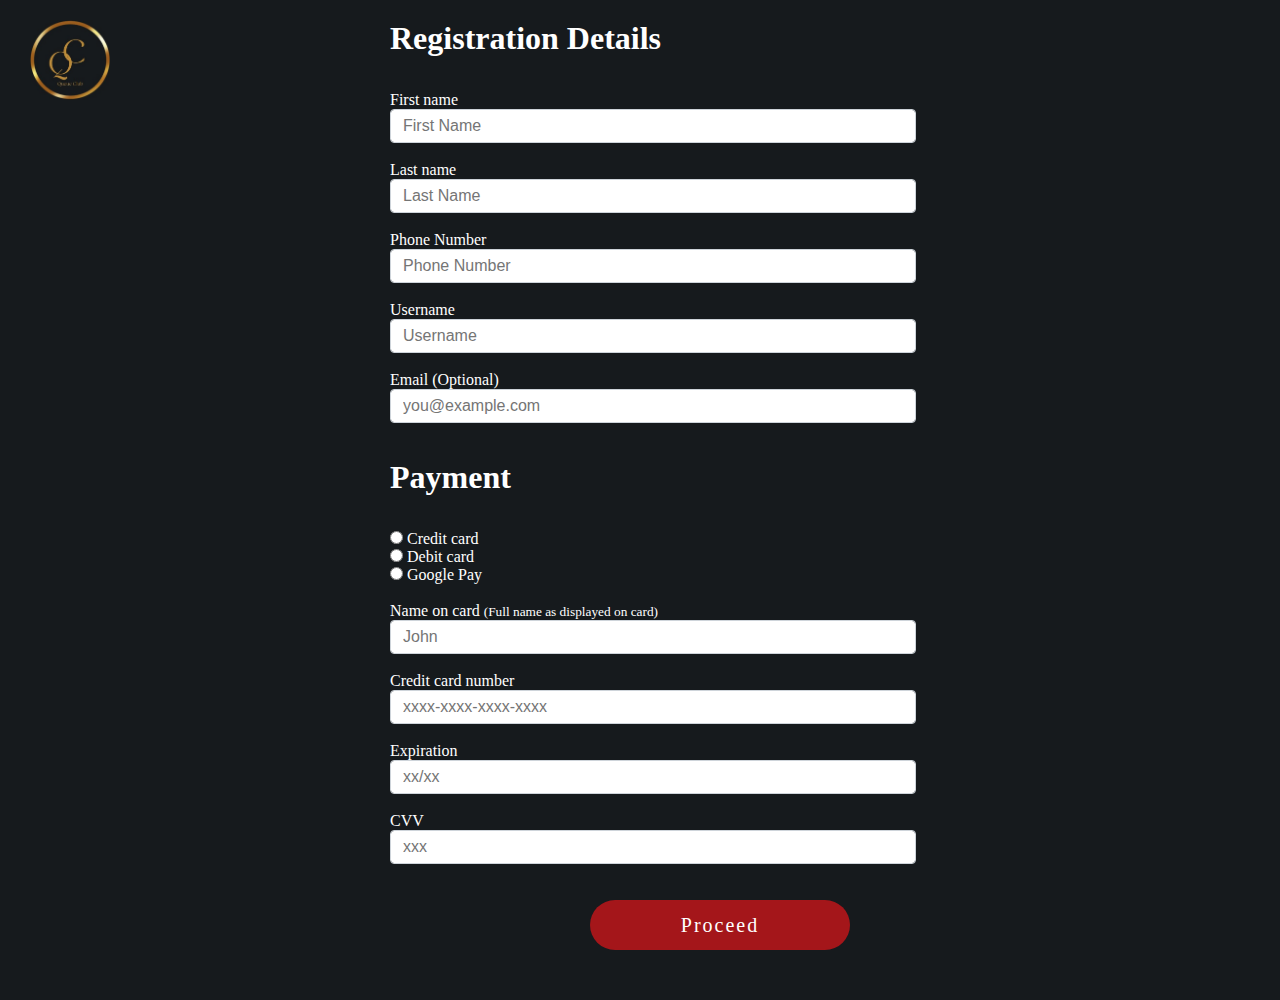
<file: checkout.html>
<!doctype html>
<html>
  <head>
    <meta charset="utf-8">
    <meta name="viewport" content="width=device-width, initial-scale=1">
    <title>Checkout</title>
    <link href="css/checkout.css" rel="stylesheet">

  </head>
  <body class="bg-body-tertiary" style="width: auto; height: 1000px; position: relative; background: #161A1D">
    <a href="index.html">
      <img class="BallRemovebgPreview1" style="width: 80px; height: 80px; left: 30px; top: 20px; position: absolute" src="img/Q.jpg" />
    </a> 
    <div class="container">
      <main>
        <div class="row">
          <div class="col-md-7 col-lg-8">
            <h4 class="mb-3">Registration Details</h4><br>
            <form class="needs-validation" novalidate>
              <div class="row">
                <div class="col-sm-6">
                  <label for="firstName" class="form-label">First name</label>
                  <input type="text" class="form-control" id="firstName" placeholder="First Name">
                  <div class="invalid-feedback">
                    Valid first name is required.
                  </div>
                </div><br>

                <div class="col-sm-6">
                  <label for="lastName" class="form-label">Last name</label>
                  <input type="text" class="form-control" id="lastName" placeholder="Last Name">
                  <div class="invalid-feedback">
                    Valid last name is required.
                  </div>
                </div><br>

                <div class="col-sm-6">
                  <label for="lastName" class="form-label">Phone Number</label>
                  <input type="text" class="form-control" id="phonenumber" placeholder="Phone Number">
                  <div class="invalid-feedback">
                    Valid phone number is required.
                  </div>
                </div><br>

                <div class="col-12">
                  <label for="username" class="form-label">Username</label>
                  <div class="input-group has-validation">
                    <input type="text" class="form-control" id="username" placeholder="Username">
                    <div class="invalid-feedback">
                      Your username is required.
                    </div>
                  </div>
                </div><br>

                <div class="col-12">
                  <label for="email" class="form-label">Email <span class="text-body-secondary">(Optional)</span></label>
                  <input type="email" class="form-control" id="email" placeholder="you@example.com">
                  <div class="invalid-feedback">
                    Please enter a valid email address.
                  </div>
                </div>
              </div><br><br>

              <h4 class="mb-3">Payment</h4><br>

              <div class="my-3">
                <div class="form-check">
                  <input id="credit" name="paymentMethod" type="radio" class="form-check-input">
                  <label class="form-check-label" style="color: #fff;" for="credit">Credit card</label>
                </div>
                <div class="form-check">
                  <input id="debit" name="paymentMethod" type="radio" class="form-check-input">
                  <label class="form-check-label" style="color: #fff;" for="debit">Debit card</label>
                </div>
                <div class="form-check">
                  <input id="paypal" name="paymentMethod" type="radio" class="form-check-input">
                  <label class="form-check-label" style="color: #fff;" for="paypal">Google Pay</label>
                </div>
              </div><br>

              <div class="row">
                <div class="col-md-6">
                  <label for="cc-name" class="form-label">Name on card</label>
                  <small class="text-body-secondary" style="color: #fff;">(Full name as displayed on card)</small>
                  <input type="text" class="form-control" id="cc-name" placeholder="John">
                  <div class="invalid-feedback">
                    Name on card is required
                  </div>
                </div><br>

                <div class="col-md-6">
                  <label for="cc-number" class="form-label">Credit card number</label>
                  <input type="text" class="form-control" id="cc-number" placeholder="xxxx-xxxx-xxxx-xxxx">
                  <div class="invalid-feedback">
                    Credit card number is required
                  </div>
                </div><br>

                <div class="col-md-3">
                  <label for="cc-expiration" class="form-label">Expiration</label>
                  <input type="text" class="form-control" id="cc-expiration" placeholder="xx/xx">
                  <div class="invalid-feedback">
                    Expiration date required
                  </div>
                </div><br>

                <div class="col-md-3">
                  <label for="cc-cvv" class="form-label">CVV</label>
                  <input type="text" class="form-control" id="cc-cvv" placeholder="xxx">
                  <div class="invalid-feedback">
                    Security code required
                  </div>
                </div><br>
              </div>
              <button class="book" id="book-btn" type="submit" style="width: 260px; height: 50px; left: 590px; top: 900px; position: absolute; background: #A4161A; border-radius: 45px; color: white; font-size: 20px; font-family: Zilla Slab; font-weight: 400; line-height: 24px; letter-spacing: 2px; word-wrap: break-word; cursor: pointer;">Proceed</button>
            </form>
          </div>
        </div>
      </main>
    </div>
    <script>
      var registerButton = document.getElementById('book-btn');
      registerButton.addEventListener('click', function(event) {
        event.preventDefault();
        alert("Payment Successful!");
        window.location.href = "index.html";
      });
    </script>
  </body>
</html>
</file>
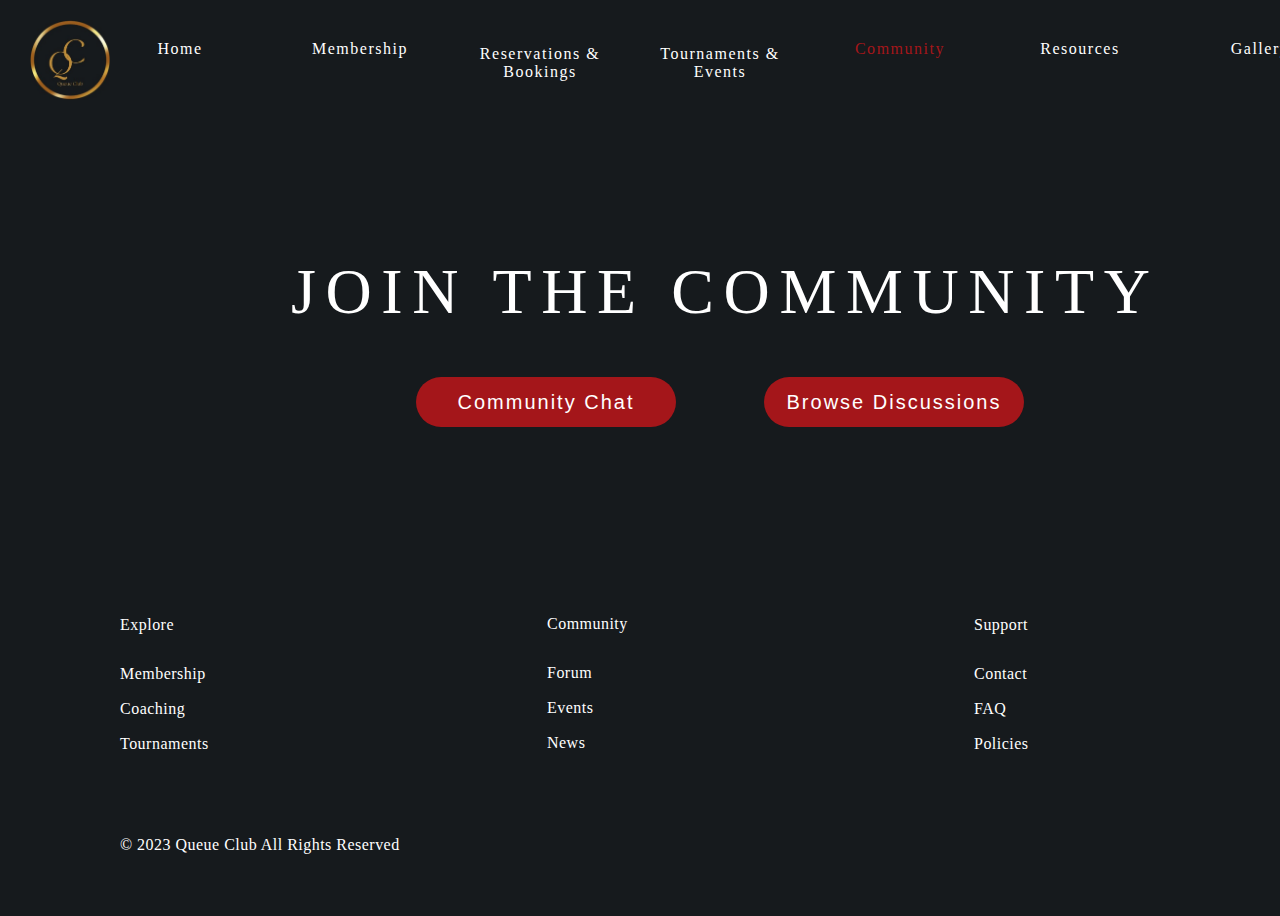
<file: community.html>
<!DOCTYPE html>

<head>
  <meta charset="utf-8">
  <meta name="viewport" content="width=device-width, initial-scale=1">
  <title>Community</title>
  <link href="css/community.css" rel="stylesheet">
</head>

<body>
    <div class="Desktop4" style="width: auto; height: 916px; position: relative; background: #161A1D">
        <div class="Frame34" style="width: 1440px; height: 120px; left: 0px; top: 0px; position: absolute">
          <div class="Group2" style="width: 1320px; height: 80px; left: 30px; top: 20px; position: absolute">
            <div class="Home" style="width: 180px; height: 40px; left: 60px; top: 20px; position: absolute; text-align: center; color: #D3D3D3; font-size: 16px; font-family: Zilla Slab; font-weight: 400; letter-spacing: 1.52px; word-wrap: break-word"><a href="index.html">Home</a></div>
            <div class="Membership" style="width: 180px; height: 40px; left: 240px; top: 20px; position: absolute; text-align: center; color: #D3D3D3; font-size: 16px; font-family: Zilla Slab; font-weight: 400; letter-spacing: 1.52px; word-wrap: break-word"><a href="membership.html">Membership</a></div>
            <div class="ReservationsBookings" style="width: 180px; height: 40px; left: 420px; top: 25px; position: absolute; text-align: center; color: #D3D3D3; font-size: 16px; font-family: Zilla Slab; font-weight: 400; letter-spacing: 1.52px; word-wrap: break-word"><a href="reservation.html">Reservations & Bookings</a></div>
            <div class="TournamentsEvents" style="width: 180px; height: 40px; left: 600px; top: 25px; position: absolute; text-align: center; color: #D3D3D3; font-size: 16px; font-family: Zilla Slab; font-weight: 400; letter-spacing: 1.52px; word-wrap: break-word"><a href="tournaments.html">Tournaments &<br/>Events</a></div>
            <div class="Community" style="width: 180px; height: 40px; left: 780px; top: 20px; position: absolute; text-align: center; color: #D3D3D3; font-size: 16px; font-family: Zilla Slab; font-weight: 400; letter-spacing: 1.52px; word-wrap: break-word"><a href="community.html" id="selected">Community</a></div>
            <div class="Resources" style="width: 180px; height: 40px; left: 960px; top: 20px; position: absolute; text-align: center; color: #D3D3D3; font-size: 16px; font-family: Zilla Slab; font-weight: 400; letter-spacing: 1.52px; word-wrap: break-word"><a href="resources.html">Resources</a></div>
            <div class="Gallery" style="width: 180px; height: 40px; left: 1140px; top: 20px; position: absolute; text-align: center; color: #D3D3D3; font-size: 16px; font-family: Zilla Slab; font-weight: 400; letter-spacing: 1.52px; word-wrap: break-word"><a href="gallery.html">Gallery</a></div>
            <a href="index.html">
              <img class="BallRemovebgPreview1" style="width: 80px; height: 80px; left: 0px; top: 0px; position: absolute" src="img/Q.jpg" />
            </a>
          </div>
        </div>
        <div class="Frame35" style="width: 1440px; height: 450px; left: 0px; top: 116px; position: absolute">
            <button class="join-button" style="width: 260px; height: 50px; left: 416px; top: 261px; position: absolute; background: #A4161A; border-radius: 45px; color: white; font-size: 20px; font-family: 'Zilla Slab', sans-serif; font-weight: 400; line-height: 24px; letter-spacing: 2px; cursor:pointer">
                <a href="communitychat.html">Community Chat</a>
            </button>              
            <button class="browse-button" style="width: 260px; height: 50px; left: 764px; top: 261px; position: absolute; background: #A4161A; border-radius: 45px; color: white; font-size: 20px; font-family: 'Zilla Slab', sans-serif; font-weight: 400; line-height: 24px; letter-spacing: 2px; cursor:pointer">
                <a href="discussion.html">Browse Discussions</a>
              </button>              
          <div class="GetReadyAimCue" style="left: 291px; top: 139px; position: absolute; text-align: center; color: white; font-size: 64px; font-family: Abril Fatface; font-weight: 400; letter-spacing: 9.60px; word-wrap: break-word">JOIN THE COMMUNITY</div>
        </div>
        <div class="Frame39" style="width: 1440px; height: 350px; left: 0px; top: 566px; position: absolute">
          <div class="Frame21" style="width: 260px; height: 138px; left: 120px; top: 50px; position: absolute">
            <div class="Explore" style="left: 0px; top: 0px; position: absolute; text-align: center; color: white; font-size: 16px; font-family: Zilla Slab; font-weight: 400; letter-spacing: 0.48px; word-wrap: break-word">Explore</div>
            <div class="Group3" style="width: 98px; height: 89px; left: 0px; top: 49px; position: absolute">
              <div class="Membership" style="left: 0px; top: 0px; position: absolute; text-align: center; color: white; font-size: 16px; font-family: Zilla Slab; font-weight: 400; letter-spacing: 0.48px; word-wrap: break-word">Membership</div>
              <div class="Coaching" style="left: 0px; top: 35px; position: absolute; text-align: center; color: white; font-size: 16px; font-family: Zilla Slab; font-weight: 400; letter-spacing: 0.48px; word-wrap: break-word">Coaching</div>
              <div class="Tournaments" style="left: 0px; top: 70px; position: absolute; text-align: center; color: white; font-size: 16px; font-family: Zilla Slab; font-weight: 400; letter-spacing: 0.48px; word-wrap: break-word">Tournaments</div>
            </div>
          </div>
          <div class="Frame22" style="width: 260px; height: 138px; left: 547px; top: 49px; position: absolute">
            <div class="Community" style="left: 0px; top: 0px; position: absolute; text-align: center; color: white; font-size: 16px; font-family: Zilla Slab; font-weight: 400; letter-spacing: 0.48px; word-wrap: break-word">Community</div>
            <div class="Group3" style="width: 50px; height: 89px; left: 0px; top: 49px; position: absolute">
              <div class="Forum" style="left: 0px; top: 0px; position: absolute; text-align: center; color: white; font-size: 16px; font-family: Zilla Slab; font-weight: 400; letter-spacing: 0.48px; word-wrap: break-word">Forum</div>
              <div class="Events" style="left: 0px; top: 35px; position: absolute; text-align: center; color: white; font-size: 16px; font-family: Zilla Slab; font-weight: 400; letter-spacing: 0.48px; word-wrap: break-word">Events</div>
              <div class="News" style="left: 0px; top: 70px; position: absolute; text-align: center; color: white; font-size: 16px; font-family: Zilla Slab; font-weight: 400; letter-spacing: 0.48px; word-wrap: break-word">News</div>
            </div>
          </div>
          <div class="Frame21" style="width: 260px; height: 138px; left: 974px; top: 50px; position: absolute">
            <div class="Support" style="left: 0px; top: 0px; position: absolute; text-align: center; color: white; font-size: 16px; font-family: Zilla Slab; font-weight: 400; letter-spacing: 0.48px; word-wrap: break-word">Support</div>
            <div class="Group3" style="width: 58px; height: 89px; left: 0px; top: 49px; position: absolute">
              <div class="Contact" style="left: 0px; top: 0px; position: absolute; text-align: center; color: white; font-size: 16px; font-family: Zilla Slab; font-weight: 400; letter-spacing: 0.48px; word-wrap: break-word">Contact</div>
              <div class="Faq" style="left: 0px; top: 35px; position: absolute; text-align: center; color: white; font-size: 16px; font-family: Zilla Slab; font-weight: 400; letter-spacing: 0.48px; word-wrap: break-word">FAQ</div>
              <div class="Policies" style="left: 0px; top: 70px; position: absolute; text-align: center; color: white; font-size: 16px; font-family: Zilla Slab; font-weight: 400; letter-spacing: 0.48px; word-wrap: break-word">Policies</div>
            </div>
          </div>
          <div class="2023QueueClubAllRightsReserved" style="left: 120px; top: 270px; position: absolute; text-align: center; color: white; font-size: 16px; font-family: Zilla Slab; font-weight: 400; letter-spacing: 0.48px; word-wrap: break-word">© 2023 Queue Club All Rights Reserved</div>
        </div>
      </div>
</body>
</html>
</file>
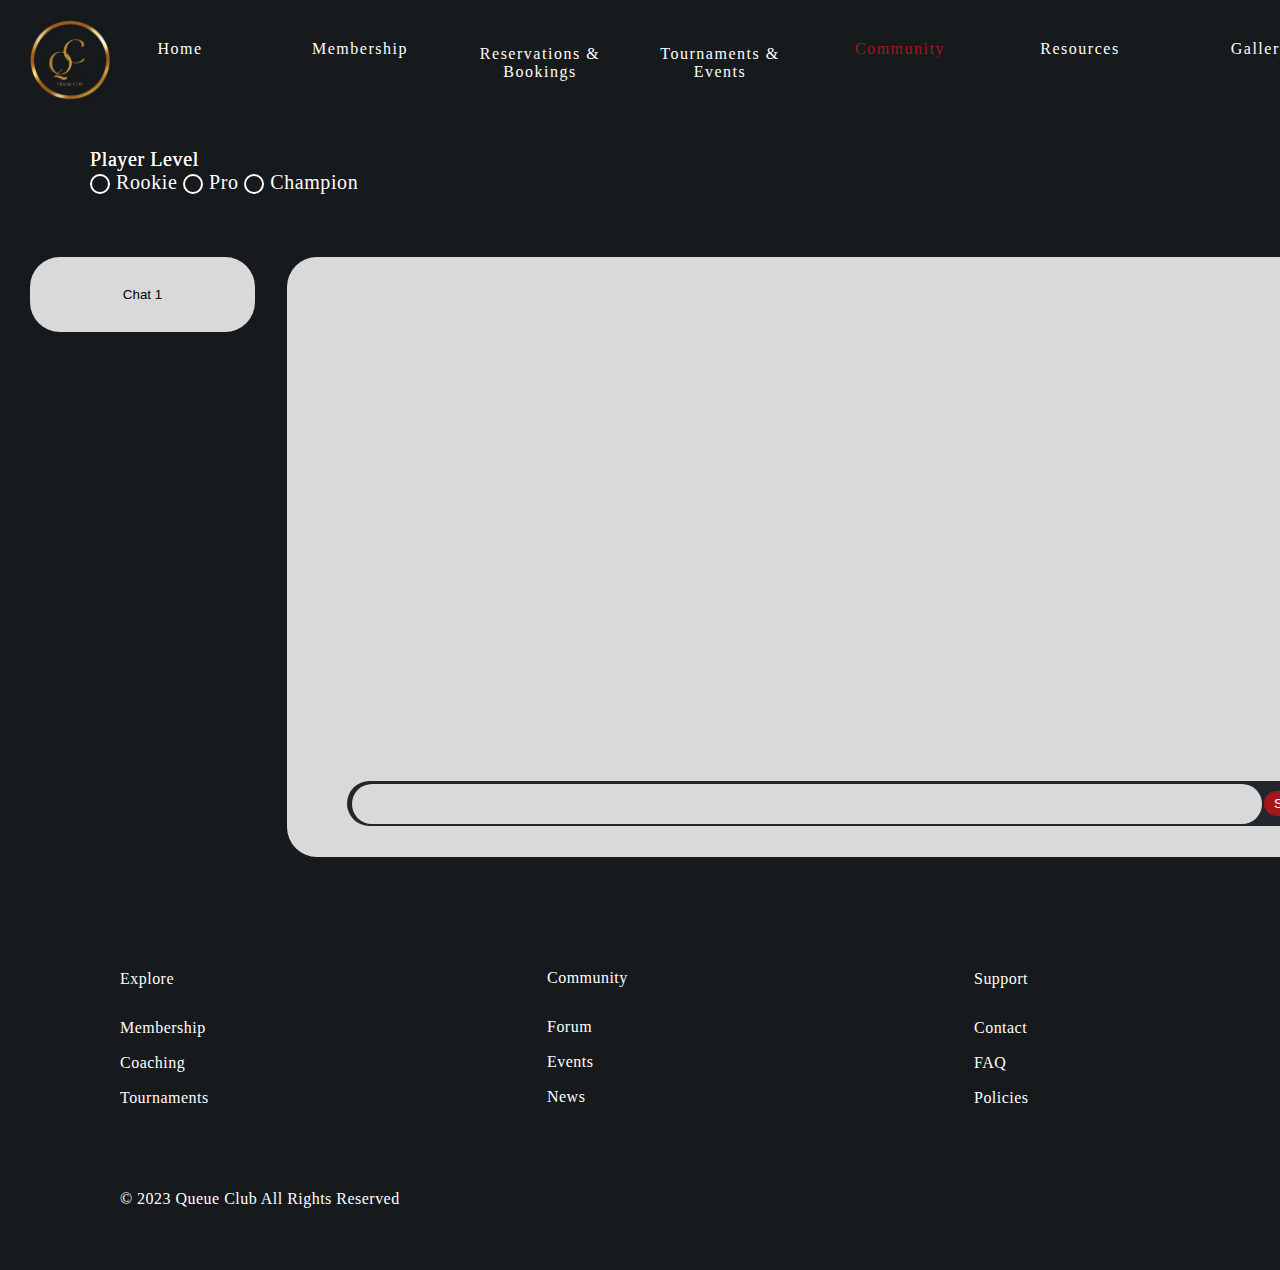
<file: communitychat.html>
<!DOCTYPE html>

<head>
  <meta charset="utf-8">
  <meta name="viewport" content="width=device-width, initial-scale=1">
  <title>Chat</title>
  <link href="css/communitychat.css" rel="stylesheet">
</head>

<body>
    <div class="Desktop7" style="width: auto; height: 1270px; position: relative; background: #161A1D">
        <div class="Frame38" style="width: 1440px; height: 120px; left: 0px; top: 0px; position: absolute">
          <div class="Group2" style="width: 1320px; height: 80px; left: 30px; top: 20px; position: absolute">
            <div class="Home" style="width: 180px; height: 40px; left: 60px; top: 20px; position: absolute; text-align: center; color: #D3D3D3; font-size: 16px; font-family: Zilla Slab; font-weight: 400; letter-spacing: 1.52px; word-wrap: break-word"><a href="index.html">Home</a></div>
            <div class="Membership" style="width: 180px; height: 40px; left: 240px; top: 20px; position: absolute; text-align: center; color: #D3D3D3; font-size: 16px; font-family: Zilla Slab; font-weight: 400; letter-spacing: 1.52px; word-wrap: break-word"><a href="membership.html">Membership</a></div>
            <div class="ReservationsBookings" style="width: 180px; height: 40px; left: 420px; top: 25px; position: absolute; text-align: center; color: #D3D3D3; font-size: 16px; font-family: Zilla Slab; font-weight: 400; letter-spacing: 1.52px; word-wrap: break-word"><a href="reservation.html">Reservations & Bookings</a></div>
            <div class="TournamentsEvents" style="width: 180px; height: 40px; left: 600px; top: 25px; position: absolute; text-align: center; color: #D3D3D3; font-size: 16px; font-family: Zilla Slab; font-weight: 400; letter-spacing: 1.52px; word-wrap: break-word"><a href="tournaments.html">Tournaments &<br/>Events</a></div>
            <div class="Community" style="width: 180px; height: 40px; left: 780px; top: 20px; position: absolute; text-align: center; color: #D3D3D3; font-size: 16px; font-family: Zilla Slab; font-weight: 400; letter-spacing: 1.52px; word-wrap: break-word"><a href="community.html" id="selected">Community</a></div>
            <div class="Resources" style="width: 180px; height: 40px; left: 960px; top: 20px; position: absolute; text-align: center; color: #D3D3D3; font-size: 16px; font-family: Zilla Slab; font-weight: 400; letter-spacing: 1.52px; word-wrap: break-word"><a href="resources.html">Resources</a></div>
            <div class="Gallery" style="width: 180px; height: 40px; left: 1140px; top: 20px; position: absolute; text-align: center; color: #D3D3D3; font-size: 16px; font-family: Zilla Slab; font-weight: 400; letter-spacing: 1.52px; word-wrap: break-word"><a href="gallery.html">Gallery</a></div>
            <a href="index.html">
              <img class="BallRemovebgPreview1" style="width: 80px; height: 80px; left: 0px; top: 0px; position: absolute" src="img/Q.jpg" />
            </a> 
          </div>
        </div>
        <div class="Frame42" style="width: 1440px; height: 720px; left: 0px; top: 200px; position: absolute">
          <div class="Rectangle12" style="width: 1100px; height: 600px; left: 287px; top: 57px; position: absolute; background: #D9D9D9; border-radius: 30px"></div>
          <div class="Group27" style="width: 225px; height: 75px; left: 30px; top: 57px; position: absolute">
            <button class="Rectangle12" style="width: 225px; height: 75px; left: 0px; top: 0px; position: absolute; background: #D9D9D9; border-radius: 30px; cursor: pointer;">
                Chat 1
            </button>
          </div>
          <div class="chat-container">
            <div class="chat-input">
              <input type="text" id="chatInput" style="width: 900px; height: 30px; margin: 2px; padding: 5px; border: none; border-radius: 20px; background-color: #D9D9D9;">
              <button onclick="sendMessage()" style="padding: 5px 10px; background-color: #A4161A; color: white; border: none; border-radius: 20px;">Send</button>>
            </div>
          </div>          
        </div>
        <div class="Frame40" style="width: 1440px; height: 350px; left: 0px; top: 920px; position: absolute">
          <div class="Frame21" style="width: 260px; height: 138px; left: 120px; top: 50px; position: absolute">
            <div class="Explore" style="left: 0px; top: 0px; position: absolute; text-align: center; color: white; font-size: 16px; font-family: Zilla Slab; font-weight: 400; letter-spacing: 0.48px; word-wrap: break-word">Explore</div>
            <div class="Group3" style="width: 98px; height: 89px; left: 0px; top: 49px; position: absolute">
              <div class="Membership" style="left: 0px; top: 0px; position: absolute; text-align: center; color: white; font-size: 16px; font-family: Zilla Slab; font-weight: 400; letter-spacing: 0.48px; word-wrap: break-word">Membership</div>
              <div class="Coaching" style="left: 0px; top: 35px; position: absolute; text-align: center; color: white; font-size: 16px; font-family: Zilla Slab; font-weight: 400; letter-spacing: 0.48px; word-wrap: break-word">Coaching</div>
              <div class="Tournaments" style="left: 0px; top: 70px; position: absolute; text-align: center; color: white; font-size: 16px; font-family: Zilla Slab; font-weight: 400; letter-spacing: 0.48px; word-wrap: break-word">Tournaments</div>
            </div>
          </div>
          <div class="Frame22" style="width: 260px; height: 138px; left: 547px; top: 49px; position: absolute">
            <div class="Community" style="left: 0px; top: 0px; position: absolute; text-align: center; color: white; font-size: 16px; font-family: Zilla Slab; font-weight: 400; letter-spacing: 0.48px; word-wrap: break-word">Community</div>
            <div class="Group3" style="width: 50px; height: 89px; left: 0px; top: 49px; position: absolute">
              <div class="Forum" style="left: 0px; top: 0px; position: absolute; text-align: center; color: white; font-size: 16px; font-family: Zilla Slab; font-weight: 400; letter-spacing: 0.48px; word-wrap: break-word">Forum</div>
              <div class="Events" style="left: 0px; top: 35px; position: absolute; text-align: center; color: white; font-size: 16px; font-family: Zilla Slab; font-weight: 400; letter-spacing: 0.48px; word-wrap: break-word">Events</div>
              <div class="News" style="left: 0px; top: 70px; position: absolute; text-align: center; color: white; font-size: 16px; font-family: Zilla Slab; font-weight: 400; letter-spacing: 0.48px; word-wrap: break-word">News</div>
            </div>
          </div>
          <div class="Frame21" style="width: 260px; height: 138px; left: 974px; top: 50px; position: absolute">
            <div class="Support" style="left: 0px; top: 0px; position: absolute; text-align: center; color: white; font-size: 16px; font-family: Zilla Slab; font-weight: 400; letter-spacing: 0.48px; word-wrap: break-word">Support</div>
            <div class="Group3" style="width: 58px; height: 89px; left: 0px; top: 49px; position: absolute">
              <div class="Contact" style="left: 0px; top: 0px; position: absolute; text-align: center; color: white; font-size: 16px; font-family: Zilla Slab; font-weight: 400; letter-spacing: 0.48px; word-wrap: break-word">Contact</div>
              <div class="Faq" style="left: 0px; top: 35px; position: absolute; text-align: center; color: white; font-size: 16px; font-family: Zilla Slab; font-weight: 400; letter-spacing: 0.48px; word-wrap: break-word">FAQ</div>
              <div class="Policies" style="left: 0px; top: 70px; position: absolute; text-align: center; color: white; font-size: 16px; font-family: Zilla Slab; font-weight: 400; letter-spacing: 0.48px; word-wrap: break-word">Policies</div>
            </div>
          </div>
          <div class="2023QueueClubAllRightsReserved" style="left: 120px; top: 270px; position: absolute; text-align: center; color: white; font-size: 16px; font-family: Zilla Slab; font-weight: 400; letter-spacing: 0.48px; word-wrap: break-word">© 2023 Queue Club All Rights Reserved</div>
        </div>
        <div class="Frame43" style="width: 1440px; height: 80px; left: 0px; top: 120px; position: absolute">
            <div class="PlayerLevel" style="left: 90px; top: 28px; position: absolute; text-align: center; color: white; font-size: 20px; font-family: Zilla Slab; font-weight: 400; letter-spacing: 0.60px; word-wrap: break-word">Player Level</div>
            <div class="player-level">
                <div class="player-level-text">Player Level</div>
                <label>
                  <input type="radio" name="level" value="rookie" onclick="window.location.href='communitychat.html'" />
                  <span class="radio-label">Rookie</span>
                </label>
                <label>
                  <input type="radio" name="level" value="pro" onclick="window.location.href='communitychat.html'" />
                  <span class="radio-label">Pro</span>
                </label>
                <label>
                  <input type="radio" name="level" value="champion" onclick="window.location.href='communitychat.html'" />
                  <span class="radio-label">Champion</span>
                </label>
              </div>                          
        </div>
      </div>
      <script>
        function sendMessage() {
        var messageInput = document.getElementById("chatInput");
        var message = messageInput.value;
        // Do something with the message (e.g., send it to a server, update the chat display, etc.)
        console.log("Message: " + message);
        // Clear the input field after sending the message
        messageInput.value = "";
      }
      </script>
</body>
</html>
</file>
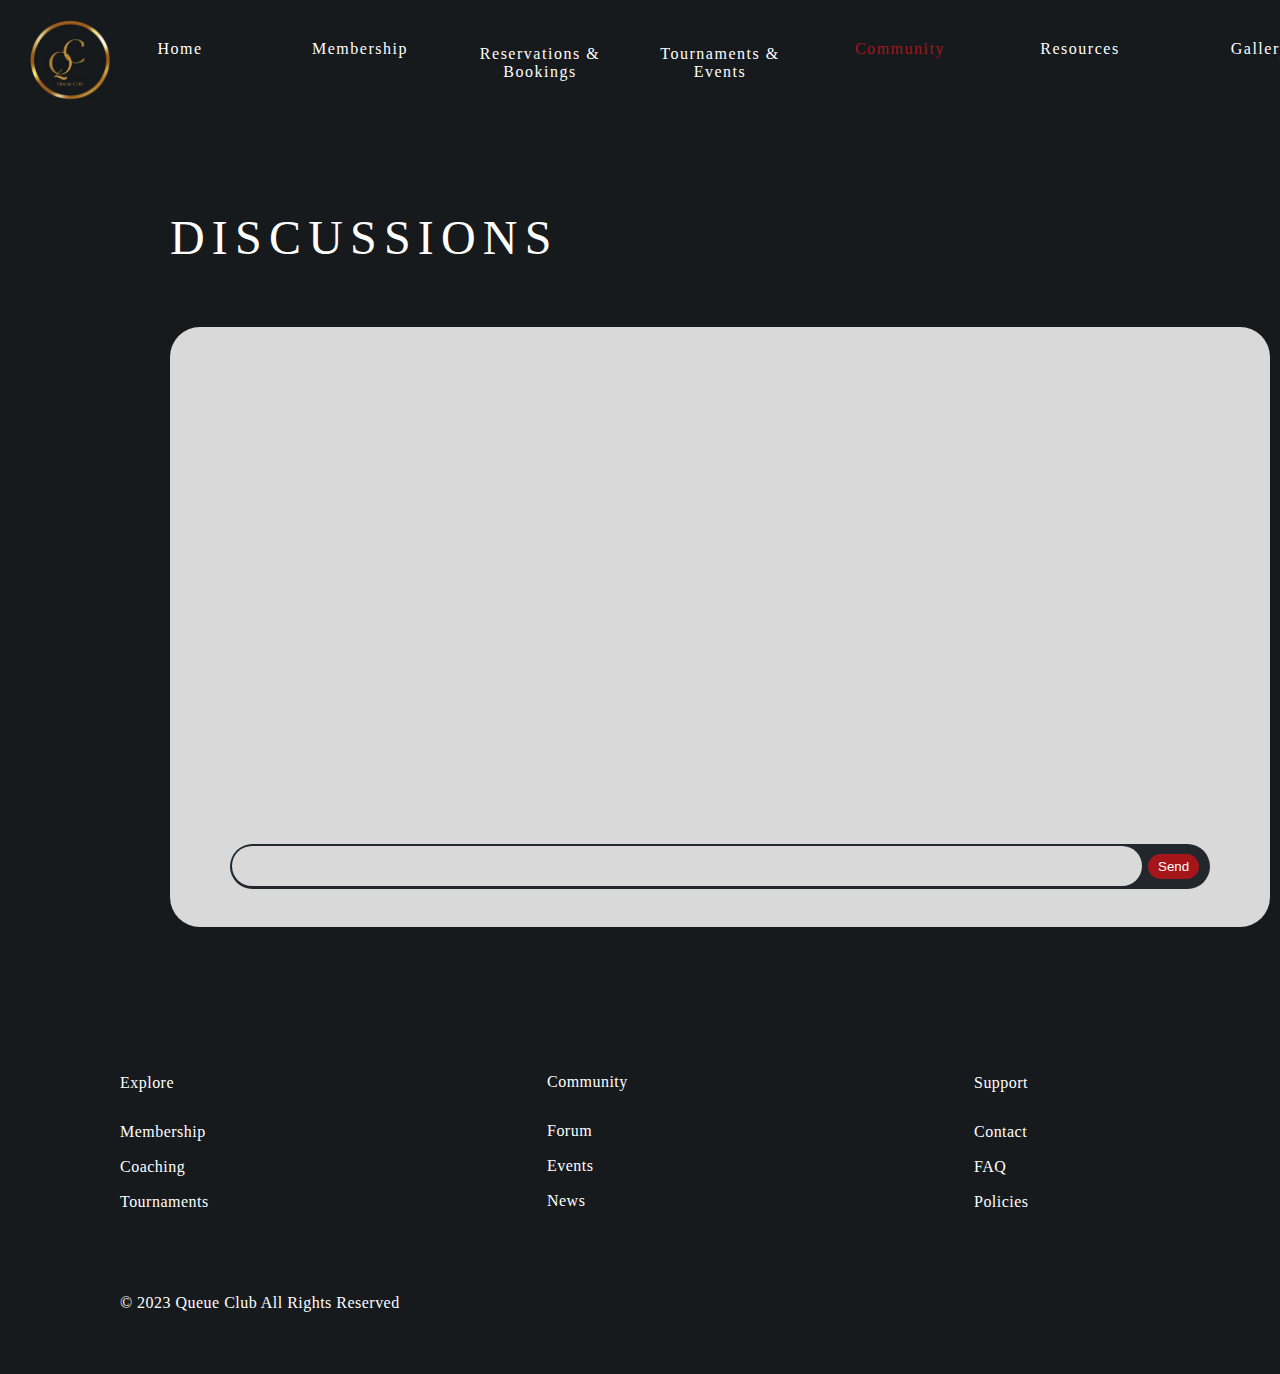
<file: discussion.html>
<!DOCTYPE html>

<head>
  <meta charset="utf-8">
  <meta name="viewport" content="width=device-width, initial-scale=1">
  <title>Discussion</title>
  <link href="css/discussion.css" rel="stylesheet">
</head>

<body>
    <div class="Desktop6" style="width: auto; height: 1374px; position: relative; background: #161A1D">
        <div class="Frame38" style="width: 1440px; height: 120px; left: 0px; top: 0px; position: absolute">
          <div class="Group2" style="width: 1320px; height: 80px; left: 30px; top: 20px; position: absolute">
            <div class="Home" style="width: 180px; height: 40px; left: 60px; top: 20px; position: absolute; text-align: center; color: #D3D3D3; font-size: 16px; font-family: Zilla Slab; font-weight: 400; letter-spacing: 1.52px; word-wrap: break-word"><a href="index.html">Home</a></div>
            <div class="Membership" style="width: 180px; height: 40px; left: 240px; top: 20px; position: absolute; text-align: center; color: #D3D3D3; font-size: 16px; font-family: Zilla Slab; font-weight: 400; letter-spacing: 1.52px; word-wrap: break-word"><a href="membership.html">Membership</a></div>
            <div class="ReservationsBookings" style="width: 180px; height: 40px; left: 420px; top: 25px; position: absolute; text-align: center; color: #D3D3D3; font-size: 16px; font-family: Zilla Slab; font-weight: 400; letter-spacing: 1.52px; word-wrap: break-word"><a href="reservation.html">Reservations & Bookings</a></div>
            <div class="TournamentsEvents" style="width: 180px; height: 40px; left: 600px; top: 25px; position: absolute; text-align: center; color: #D3D3D3; font-size: 16px; font-family: Zilla Slab; font-weight: 400; letter-spacing: 1.52px; word-wrap: break-word"><a href="tournaments.html">Tournaments &<br/>Events</a></div>
            <div class="Community" style="width: 180px; height: 40px; left: 780px; top: 20px; position: absolute; text-align: center; color: #D3D3D3; font-size: 16px; font-family: Zilla Slab; font-weight: 400; letter-spacing: 1.52px; word-wrap: break-word"><a href="community.html" id="selected">Community</a></div>
            <div class="Resources" style="width: 180px; height: 40px; left: 960px; top: 20px; position: absolute; text-align: center; color: #D3D3D3; font-size: 16px; font-family: Zilla Slab; font-weight: 400; letter-spacing: 1.52px; word-wrap: break-word"><a href="resources.html">Resources</a></div>
            <div class="Gallery" style="width: 180px; height: 40px; left: 1140px; top: 20px; position: absolute; text-align: center; color: #D3D3D3; font-size: 16px; font-family: Zilla Slab; font-weight: 400; letter-spacing: 1.52px; word-wrap: break-word"><a href="gallery.html">Gallery</a></div>
            <a href="index.html">
              <img class="BallRemovebgPreview1" style="width: 80px; height: 80px; left: 0px; top: 0px; position: absolute" src="img/Q.jpg" />
            </a> 
          </div>
        </div>
        <div class="Frame38" style="width: 1440px; height: 904px; left: 0px; top: 120px; position: absolute">
          <div class="Rectangle10" style="width: 1100px; height: 600px; left: 170px; top: 207px; position: absolute; background: #D9D9D9; border-radius: 30px"></div>
          <div class="Discussions" style="left: 170px; top: 90px; position: absolute; text-align: center; color: white; font-size: 48px; font-family: Abril Fatface; font-weight: 400; letter-spacing: 7.20px; word-wrap: break-word">DISCUSSIONS</div>
          <div class="Rectangle11" style="width: 980px; height: 45px; left: 230px; top: 724px; position: absolute; background: #21272C; border-radius: 30px">
            <input type="text" id="chatInput" style="width: 900px; height: 30px; margin: 2px; padding: 5px; border: none; border-radius: 20px; background-color: #D9D9D9;">
            <button onclick="sendMessage()" style="padding: 5px 10px; background-color: #A4161A; color: white; border: none; border-radius: 20px;">Send</button>
          </div>                    
        </div>
        <div class="Frame40" style="width: 1440px; height: 350px; left: 0px; top: 1024px; position: absolute">
          <div class="Frame21" style="width: 260px; height: 138px; left: 120px; top: 50px; position: absolute">
            <div class="Explore" style="left: 0px; top: 0px; position: absolute; text-align: center; color: white; font-size: 16px; font-family: Zilla Slab; font-weight: 400; letter-spacing: 0.48px; word-wrap: break-word">Explore</div>
            <div class="Group3" style="width: 98px; height: 89px; left: 0px; top: 49px; position: absolute">
              <div class="Membership" style="left: 0px; top: 0px; position: absolute; text-align: center; color: white; font-size: 16px; font-family: Zilla Slab; font-weight: 400; letter-spacing: 0.48px; word-wrap: break-word">Membership</div>
              <div class="Coaching" style="left: 0px; top: 35px; position: absolute; text-align: center; color: white; font-size: 16px; font-family: Zilla Slab; font-weight: 400; letter-spacing: 0.48px; word-wrap: break-word">Coaching</div>
              <div class="Tournaments" style="left: 0px; top: 70px; position: absolute; text-align: center; color: white; font-size: 16px; font-family: Zilla Slab; font-weight: 400; letter-spacing: 0.48px; word-wrap: break-word">Tournaments</div>
            </div>
          </div>
          <div class="Frame22" style="width: 260px; height: 138px; left: 547px; top: 49px; position: absolute">
            <div class="Community" style="left: 0px; top: 0px; position: absolute; text-align: center; color: white; font-size: 16px; font-family: Zilla Slab; font-weight: 400; letter-spacing: 0.48px; word-wrap: break-word">Community</div>
            <div class="Group3" style="width: 50px; height: 89px; left: 0px; top: 49px; position: absolute">
              <div class="Forum" style="left: 0px; top: 0px; position: absolute; text-align: center; color: white; font-size: 16px; font-family: Zilla Slab; font-weight: 400; letter-spacing: 0.48px; word-wrap: break-word">Forum</div>
              <div class="Events" style="left: 0px; top: 35px; position: absolute; text-align: center; color: white; font-size: 16px; font-family: Zilla Slab; font-weight: 400; letter-spacing: 0.48px; word-wrap: break-word">Events</div>
              <div class="News" style="left: 0px; top: 70px; position: absolute; text-align: center; color: white; font-size: 16px; font-family: Zilla Slab; font-weight: 400; letter-spacing: 0.48px; word-wrap: break-word">News</div>
            </div>
          </div>
          <div class="Frame21" style="width: 260px; height: 138px; left: 974px; top: 50px; position: absolute">
            <div class="Support" style="left: 0px; top: 0px; position: absolute; text-align: center; color: white; font-size: 16px; font-family: Zilla Slab; font-weight: 400; letter-spacing: 0.48px; word-wrap: break-word">Support</div>
            <div class="Group3" style="width: 58px; height: 89px; left: 0px; top: 49px; position: absolute">
              <div class="Contact" style="left: 0px; top: 0px; position: absolute; text-align: center; color: white; font-size: 16px; font-family: Zilla Slab; font-weight: 400; letter-spacing: 0.48px; word-wrap: break-word">Contact</div>
              <div class="Faq" style="left: 0px; top: 35px; position: absolute; text-align: center; color: white; font-size: 16px; font-family: Zilla Slab; font-weight: 400; letter-spacing: 0.48px; word-wrap: break-word">FAQ</div>
              <div class="Policies" style="left: 0px; top: 70px; position: absolute; text-align: center; color: white; font-size: 16px; font-family: Zilla Slab; font-weight: 400; letter-spacing: 0.48px; word-wrap: break-word">Policies</div>
            </div>
          </div>
          <div class="2023QueueClubAllRightsReserved" style="left: 120px; top: 270px; position: absolute; text-align: center; color: white; font-size: 16px; font-family: Zilla Slab; font-weight: 400; letter-spacing: 0.48px; word-wrap: break-word">© 2023 Queue Club All Rights Reserved</div>
        </div>
      </div>
      <script>
        function sendMessage() {
        var messageInput = document.getElementById("chatInput");
        var message = messageInput.value;
        // Do something with the message (e.g., send it to a server, update the chat display, etc.)
        console.log("Message: " + message);
        // Clear the input field after sending the message
        messageInput.value = "";
      }
      </script>
</body>
</html>
</file>
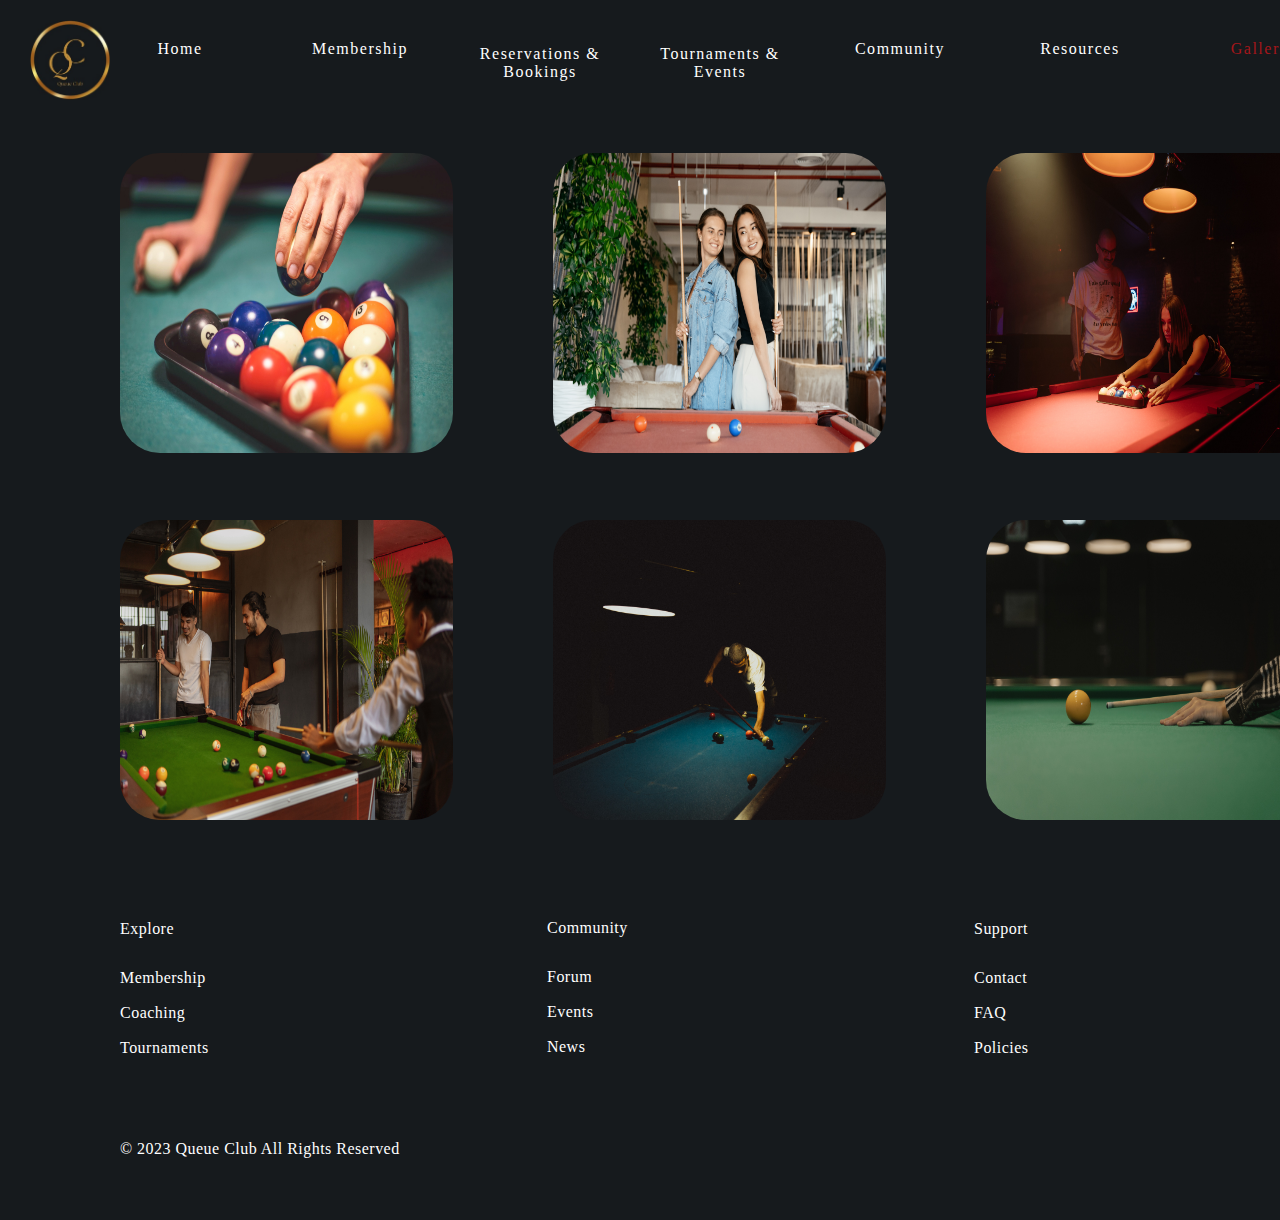
<file: gallery.html>
<!DOCTYPE html>

<head>
  <meta charset="utf-8">
  <meta name="viewport" content="width=device-width, initial-scale=1">
  <title>Gallery</title>
  <link href="css/gallery.css" rel="stylesheet">
</head>

<body>
    <div class="Desktop9" style="width: 1440px; height: 1220px; position: relative; background: #161A1D">
        <div class="Frame41" style="width: 1440px; height: 120px; left: 0px; top: 0px; position: absolute">
          <div class="Group2" style="width: 1320px; height: 80px; left: 30px; top: 20px; position: absolute">
            <div class="Home" style="width: 180px; height: 40px; left: 60px; top: 20px; position: absolute; text-align: center; color: #D3D3D3; font-size: 16px; font-family: Zilla Slab; font-weight: 400; letter-spacing: 1.52px; word-wrap: break-word"><a href="index.html">Home</a></div>
            <div class="Membership" style="width: 180px; height: 40px; left: 240px; top: 20px; position: absolute; text-align: center; color: #D3D3D3; font-size: 16px; font-family: Zilla Slab; font-weight: 400; letter-spacing: 1.52px; word-wrap: break-word"><a href="membership.html">Membership</a></div>
            <div class="ReservationsBookings" style="width: 180px; height: 40px; left: 420px; top: 25px; position: absolute; text-align: center; color: #D3D3D3; font-size: 16px; font-family: Zilla Slab; font-weight: 400; letter-spacing: 1.52px; word-wrap: break-word"><a href="reservation.html">Reservations & Bookings</a></div>
            <div class="TournamentsEvents" style="width: 180px; height: 40px; left: 600px; top: 25px; position: absolute; text-align: center; color: #D3D3D3; font-size: 16px; font-family: Zilla Slab; font-weight: 400; letter-spacing: 1.52px; word-wrap: break-word"><a href="tournaments.html">Tournaments &<br/>Events</a></div>
            <div class="Community" style="width: 180px; height: 40px; left: 780px; top: 20px; position: absolute; text-align: center; color: #D3D3D3; font-size: 16px; font-family: Zilla Slab; font-weight: 400; letter-spacing: 1.52px; word-wrap: break-word"><a href="community.html">Community</a></div>
            <div class="Resources" style="width: 180px; height: 40px; left: 960px; top: 20px; position: absolute; text-align: center; color: #D3D3D3; font-size: 16px; font-family: Zilla Slab; font-weight: 400; letter-spacing: 1.52px; word-wrap: break-word"><a href="resources.html">Resources</a></div>
            <div class="Gallery" style="width: 180px; height: 40px; left: 1140px; top: 20px; position: absolute; text-align: center; color: #D3D3D3; font-size: 16px; font-family: Zilla Slab; font-weight: 400; letter-spacing: 1.52px; word-wrap: break-word"><a href="gallery.html" id="selected">Gallery</a></div>
            <a href="index.html">
              <img class="BallRemovebgPreview1" style="width: 80px; height: 80px; left: 0px; top: 0px; position: absolute" src="img/Q.jpg" />
            </a>            
          </div>
        </div>
        <div class="Frame44" style="width: 1440px; height: 750px; left: 0px; top: 120px; position: absolute">
          <div class="Group30" style="width: 1199.33px; height: 300px; left: 120px; top: 33px; position: absolute">
            <img class="AcceptingCreditCardsFromBrownPursePayGoods2" style="width: 333.33px; height: 300px; left: 0px; top: 0px; position: absolute; border-radius: 40px" src="img/g1.jpeg" />
            <img class="AcceptingCreditCardsFromBrownPursePayGoods3" style="width: 333.33px; height: 300px; left: 433px; top: 0px; position: absolute; border-radius: 40px" src="img/g2.jpg" />
            <img class="AcceptingCreditCardsFromBrownPursePayGoods4" style="width: 333.33px; height: 300px; left: 866px; top: 0px; position: absolute; border-radius: 40px" src="img/g3.jpg" />
          </div>
          <div class="Group31" style="width: 1199.33px; height: 300px; left: 120px; top: 400px; position: absolute">
            <img class="AcceptingCreditCardsFromBrownPursePayGoods2" style="width: 333.33px; height: 300px; left: 0px; top: 0px; position: absolute; border-radius: 40px" src="img/g4.jpg" />
            <img class="AcceptingCreditCardsFromBrownPursePayGoods3" style="width: 333.33px; height: 300px; left: 433px; top: 0px; position: absolute; border-radius: 40px" src="img/g5.jpg" />
            <img class="AcceptingCreditCardsFromBrownPursePayGoods4" style="width: 333.33px; height: 300px; left: 866px; top: 0px; position: absolute; border-radius: 40px" src="img/g6.jpg" />
          </div>
        </div>
        <div class="Frame41" style="width: 1440px; height: 350px; left: 0px; top: 870px; position: absolute">
          <div class="Frame21" style="width: 260px; height: 138px; left: 120px; top: 50px; position: absolute">
            <div class="Explore" style="left: 0px; top: 0px; position: absolute; text-align: center; color: white; font-size: 16px; font-family: Zilla Slab; font-weight: 400; letter-spacing: 0.48px; word-wrap: break-word">Explore</div>
            <div class="Group3" style="width: 98px; height: 89px; left: 0px; top: 49px; position: absolute">
              <div class="Membership" style="left: 0px; top: 0px; position: absolute; text-align: center; color: white; font-size: 16px; font-family: Zilla Slab; font-weight: 400; letter-spacing: 0.48px; word-wrap: break-word">Membership</div>
              <div class="Coaching" style="left: 0px; top: 35px; position: absolute; text-align: center; color: white; font-size: 16px; font-family: Zilla Slab; font-weight: 400; letter-spacing: 0.48px; word-wrap: break-word">Coaching</div>
              <div class="Tournaments" style="left: 0px; top: 70px; position: absolute; text-align: center; color: white; font-size: 16px; font-family: Zilla Slab; font-weight: 400; letter-spacing: 0.48px; word-wrap: break-word">Tournaments</div>
            </div>
          </div>
          <div class="Frame22" style="width: 260px; height: 138px; left: 547px; top: 49px; position: absolute">
            <div class="Community" style="left: 0px; top: 0px; position: absolute; text-align: center; color: white; font-size: 16px; font-family: Zilla Slab; font-weight: 400; letter-spacing: 0.48px; word-wrap: break-word">Community</div>
            <div class="Group3" style="width: 50px; height: 89px; left: 0px; top: 49px; position: absolute">
              <div class="Forum" style="left: 0px; top: 0px; position: absolute; text-align: center; color: white; font-size: 16px; font-family: Zilla Slab; font-weight: 400; letter-spacing: 0.48px; word-wrap: break-word">Forum</div>
              <div class="Events" style="left: 0px; top: 35px; position: absolute; text-align: center; color: white; font-size: 16px; font-family: Zilla Slab; font-weight: 400; letter-spacing: 0.48px; word-wrap: break-word">Events</div>
              <div class="News" style="left: 0px; top: 70px; position: absolute; text-align: center; color: white; font-size: 16px; font-family: Zilla Slab; font-weight: 400; letter-spacing: 0.48px; word-wrap: break-word">News</div>
            </div>
          </div>
          <div class="Frame21" style="width: 260px; height: 138px; left: 974px; top: 50px; position: absolute">
            <div class="Support" style="left: 0px; top: 0px; position: absolute; text-align: center; color: white; font-size: 16px; font-family: Zilla Slab; font-weight: 400; letter-spacing: 0.48px; word-wrap: break-word">Support</div>
            <div class="Group3" style="width: 58px; height: 89px; left: 0px; top: 49px; position: absolute">
              <div class="Contact" style="left: 0px; top: 0px; position: absolute; text-align: center; color: white; font-size: 16px; font-family: Zilla Slab; font-weight: 400; letter-spacing: 0.48px; word-wrap: break-word">Contact</div>
              <div class="Faq" style="left: 0px; top: 35px; position: absolute; text-align: center; color: white; font-size: 16px; font-family: Zilla Slab; font-weight: 400; letter-spacing: 0.48px; word-wrap: break-word">FAQ</div>
              <div class="Policies" style="left: 0px; top: 70px; position: absolute; text-align: center; color: white; font-size: 16px; font-family: Zilla Slab; font-weight: 400; letter-spacing: 0.48px; word-wrap: break-word">Policies</div>
            </div>
          </div>
          <div class="2023QueueClubAllRightsReserved" style="left: 120px; top: 270px; position: absolute; text-align: center; color: white; font-size: 16px; font-family: Zilla Slab; font-weight: 400; letter-spacing: 0.48px; word-wrap: break-word">© 2023 Queue Club All Rights Reserved</div>
        </div>
      </div>
</body>
</html>
</file>
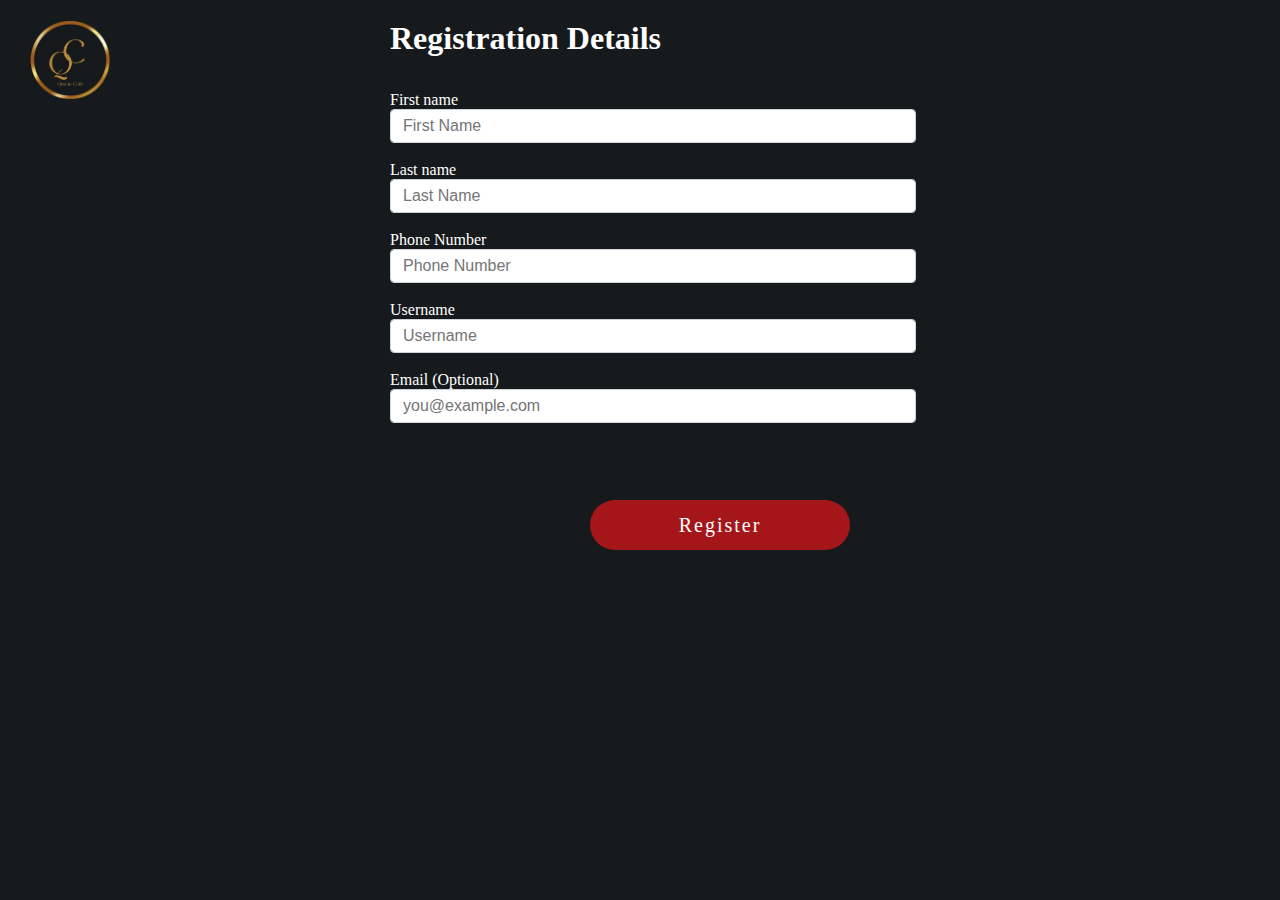
<file: register.html>
<!DOCTYPE html>
<html>

<head>
  <meta charset="utf-8">
  <meta name="viewport" content="width=device-width, initial-scale=1">
  <title>Register</title>
  <link href="css/register.css" rel="stylesheet">
</head>

<body class="bg-body-tertiary" style="width: auto; height: auto; position: relative; background: #161A1D">
  <a href="index.html">
    <img class="BallRemovebgPreview1" style="width: 80px; height: 80px; left: 30px; top: 20px; position: absolute" src="img/Q.jpg" />
  </a> 
  <div class="container">
    <main>
      <div class="row">
        <div class="col-md-7 col-lg-8">
          <h4 class="mb-3">Registration Details</h4><br>
          <form class="needs-validation" novalidate>
            <div class="row">
              <div class="col-sm-6">
                <label for="firstName" class="form-label">First name</label>
                <input type="text" class="form-control" id="firstName" placeholder="First Name">
                <div class="invalid-feedback">
                  Valid first name is required.
                </div>
              </div><br>

              <div class="col-sm-6">
                <label for="lastName" class="form-label">Last name</label>
                <input type="text" class="form-control" id="lastName" placeholder="Last Name">
                <div class="invalid-feedback">
                  Valid last name is required.
                </div>
              </div><br>

              <div class="col-sm-6">
                <label for="lastName" class="form-label">Phone Number</label>
                <input type="text" class="form-control" id="phonenumber" placeholder="Phone Number">
                <div class="invalid-feedback">
                  Valid phone number is required.
                </div>
              </div><br>

              <div class="col-12">
                <label for="username" class="form-label">Username</label>
                <div class="input-group has-validation">
                  <input type="text" class="form-control" id="username" placeholder="Username">
                  <div class="invalid-feedback">
                    Your username is required.
                  </div>
                </div>
              </div><br>

              <div class="col-12">
                <label for="email" class="form-label">Email <span class="text-body-secondary">(Optional)</span></label>
                <input type="email" class="form-control" id="email" placeholder="you@example.com">
                <div class="invalid-feedback">
                  Please enter a valid email address.
                </div>
              </div>
            </div><br><br>
            <button class="book" id="book-btn" type="submit"
              style="width: 260px; height: 50px; left: 590px; top: 500px; position: absolute; background: #A4161A; border-radius: 45px; color: white; font-size: 20px; font-family: Zilla Slab; font-weight: 400; line-height: 24px; letter-spacing: 2px; word-wrap: break-word; cursor: pointer;">Register</button>
          </form>
        </div>
      </div>
    </main>
  </div>
  <script>
    var form = document.querySelector('.needs-validation');
    var bookButton = document.getElementById('book-btn');
    function handleSubmit(event) {
      event.preventDefault();
      event.stopPropagation();
      alert("Registration Successful!");
      window.location.href = 'index.html';
    }
    form.addEventListener('submit', handleSubmit);
  </script>
</body>

</html>
</file>
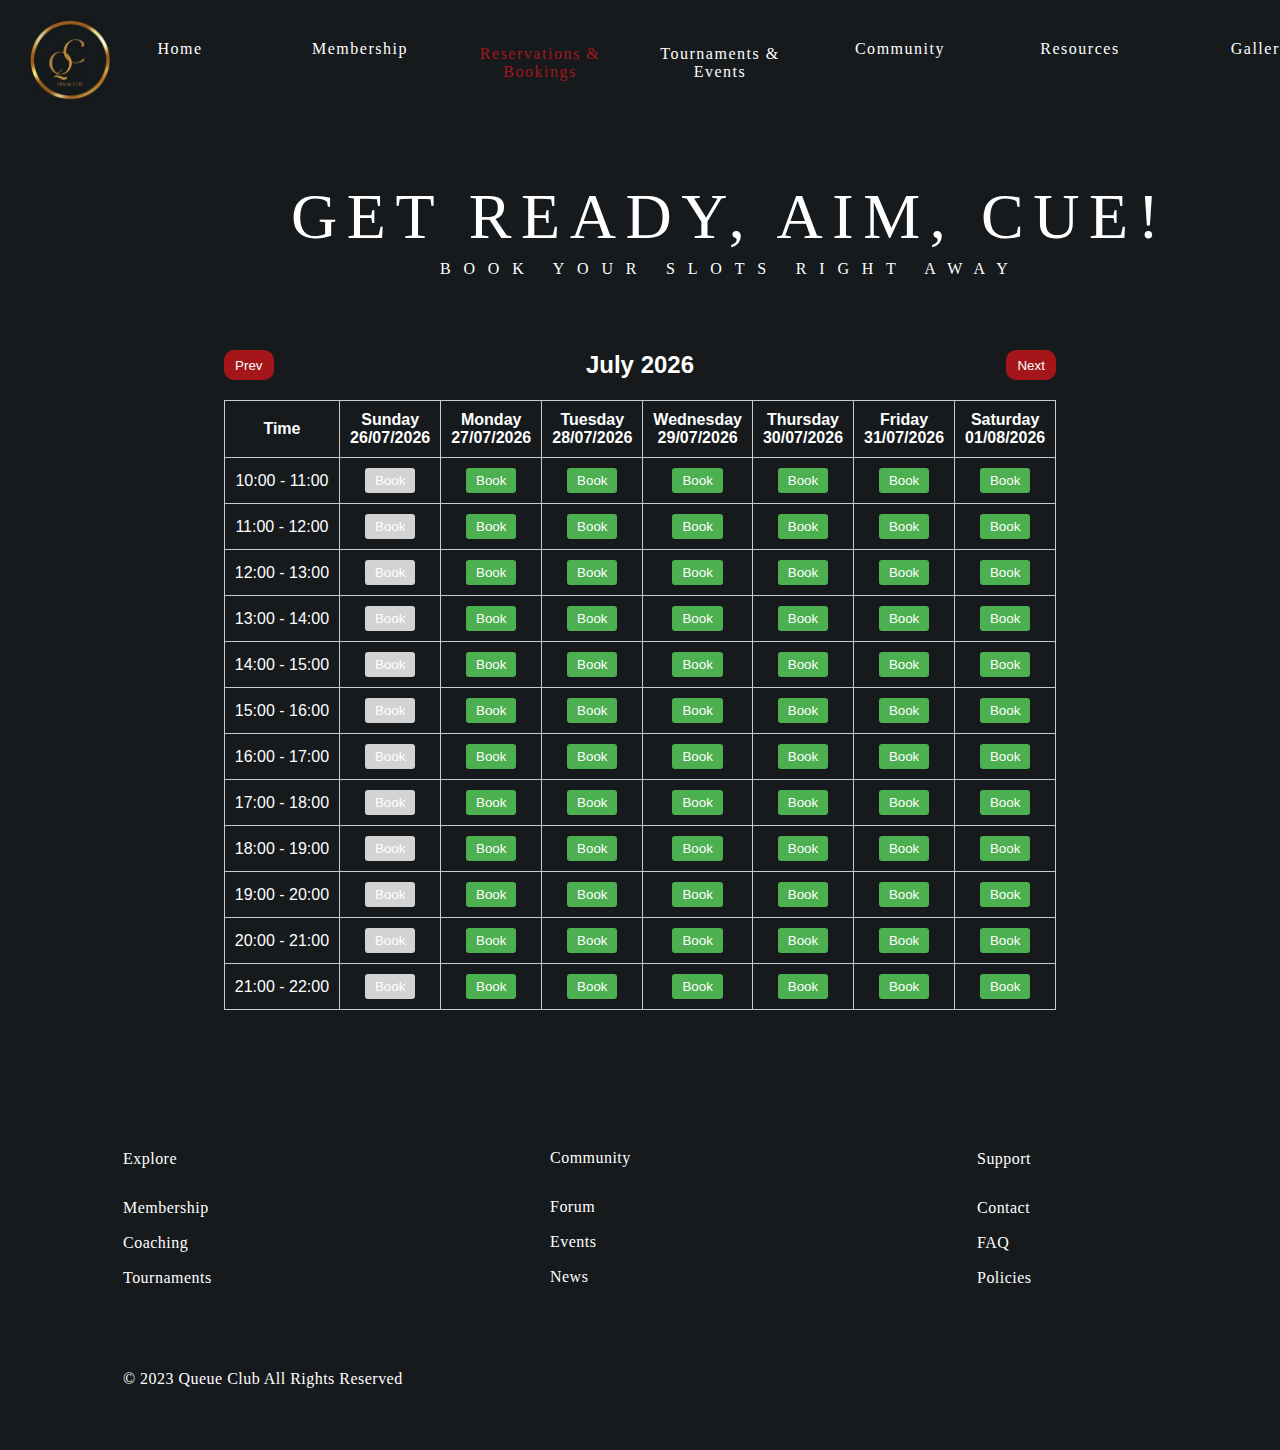
<file: reservation.html>
<!DOCTYPE html>

<head>
  <meta charset="utf-8">
  <meta name="viewport" content="width=device-width, initial-scale=1">
  <title>Reservation</title>
  <link href="css/reservation.css" rel="stylesheet">
</head>

<body>
    <div class="desktop1" style="width: auto; height: 1450px; position: relative; background: #161A1D">
        <div class="Frame31" style="width: 1440px; height: 120px; left: 0px; top: 0px; position: absolute">
          <div class="Group2" style="width: 1320px; height: 80px; left: 30px; top: 20px; position: absolute">
            <div class="Home" style="width: 180px; height: 40px; left: 60px; top: 20px; position: absolute; text-align: center; color: #D3D3D3; font-size: 16px; font-family: Zilla Slab; font-weight: 400; letter-spacing: 1.52px; word-wrap: break-word"><a href="index.html">Home</a></div>
            <div class="Membership" style="width: 180px; height: 40px; left: 240px; top: 20px; position: absolute; text-align: center; color: #D3D3D3; font-size: 16px; font-family: Zilla Slab; font-weight: 400; letter-spacing: 1.52px; word-wrap: break-word"><a href="membership.html">Membership</a></div>
            <div class="ReservationsBookings" style="width: 180px; height: 40px; left: 420px; top: 25px; position: absolute; text-align: center; color: #D3D3D3; font-size: 16px; font-family: Zilla Slab; font-weight: 400; letter-spacing: 1.52px; word-wrap: break-word"><a href="reservation.html" id="selected">Reservations & Bookings</a></div>
            <div class="TournamentsEvents" style="width: 180px; height: 40px; left: 600px; top: 25px; position: absolute; text-align: center; color: #D3D3D3; font-size: 16px; font-family: Zilla Slab; font-weight: 400; letter-spacing: 1.52px; word-wrap: break-word"><a href="tournaments.html">Tournaments &<br/>Events</a></div>
            <div class="Community" style="width: 180px; height: 40px; left: 780px; top: 20px; position: absolute; text-align: center; color: #D3D3D3; font-size: 16px; font-family: Zilla Slab; font-weight: 400; letter-spacing: 1.52px; word-wrap: break-word"><a href="community.html">Community</a></div>
            <div class="Resources" style="width: 180px; height: 40px; left: 960px; top: 20px; position: absolute; text-align: center; color: #D3D3D3; font-size: 16px; font-family: Zilla Slab; font-weight: 400; letter-spacing: 1.52px; word-wrap: break-word"><a href="resources.html">Resources</a></div>
            <div class="Gallery" style="width: 180px; height: 40px; left: 1140px; top: 20px; position: absolute; text-align: center; color: #D3D3D3; font-size: 16px; font-family: Zilla Slab; font-weight: 400; letter-spacing: 1.52px; word-wrap: break-word"><a href="gallery.html">Gallery</a></div>
            <a href="index.html">
              <img class="BallRemovebgPreview1" style="width: 80px; height: 80px; left: 0px; top: 0px; position: absolute" src="img/Q.jpg" />
            </a>
          </div>
        </div>
          <div class="GetReadyAimCue" style="left: 291px; top: 180px; position: absolute; text-align: center; color: white; font-size: 64px; font-family: Abril Fatface; font-weight: 400; letter-spacing: 9.60px; word-wrap: break-word">GET READY, AIM, CUE!</div>
          <div class="EndlessMembershipPossibilities" style="left: 440px; top: 260px; position: absolute; text-align: center; color: white; font-size: 16px; font-family: Zilla Slab; font-weight: 400; letter-spacing: 12.80px; word-wrap: break-word">BOOK YOUR SLOTS RIGHT AWAY</div>
        <div class="calendar">
          <div class="header">
            <button id="prevBtn" style="width: 50px; height: 30px; background: #A4161A; border-radius: 10px; color: white; cursor: pointer;">Prev</button>
            <h2 id="currentDate"></h2>
            <button id="nextBtn" style="width: 50px; height: 30px; background: #A4161A; border-radius: 10px; color: white; cursor: pointer;">Next</button>
          </div>
          <table class="table">
            <thead>
              <tr>
                <th>Time</th>
                <th>Sunday<br><span id="date-sun"></span></th>
                <th>Monday<br><span id="date-mon"></span></th>
                <th>Tuesday<br><span id="date-tue"></span></th>
                <th>Wednesday<br><span id="date-wed"></span></th>
                <th>Thursday<br><span id="date-thu"></span></th>
                <th>Friday<br><span id="date-fri"></span></th>
                <th>Saturday<br><span id="date-sat"></span></th>
              </tr>
            </thead>
            <tbody id="calendarBody">
              <!-- Calendar body will be generated dynamically using JavaScript -->
            </tbody>
          </table>
        </div>
        <div class="Frame40" style="width: 1440px; height: 350px; left: 3px; top: 1100px; position: absolute">
          <div class="Frame21" style="width: 260px; height: 138px; left: 120px; top: 50px; position: absolute">
            <div class="Explore" style="left: 0px; top: 0px; position: absolute; text-align: center; color: white; font-size: 16px; font-family: Zilla Slab; font-weight: 400; letter-spacing: 0.48px; word-wrap: break-word">Explore</div>
            <div class="Group3" style="width: 98px; height: 89px; left: 0px; top: 49px; position: absolute">
              <div class="Membership" style="left: 0px; top: 0px; position: absolute; text-align: center; color: white; font-size: 16px; font-family: Zilla Slab; font-weight: 400; letter-spacing: 0.48px; word-wrap: break-word">Membership</div>
              <div class="Coaching" style="left: 0px; top: 35px; position: absolute; text-align: center; color: white; font-size: 16px; font-family: Zilla Slab; font-weight: 400; letter-spacing: 0.48px; word-wrap: break-word">Coaching</div>
              <div class="Tournaments" style="left: 0px; top: 70px; position: absolute; text-align: center; color: white; font-size: 16px; font-family: Zilla Slab; font-weight: 400; letter-spacing: 0.48px; word-wrap: break-word">Tournaments</div>
            </div>
          </div>
          <div class="Frame22" style="width: 260px; height: 138px; left: 547px; top: 49px; position: absolute">
            <div class="Community" style="left: 0px; top: 0px; position: absolute; text-align: center; color: white; font-size: 16px; font-family: Zilla Slab; font-weight: 400; letter-spacing: 0.48px; word-wrap: break-word">Community</div>
            <div class="Group3" style="width: 50px; height: 89px; left: 0px; top: 49px; position: absolute">
              <div class="Forum" style="left: 0px; top: 0px; position: absolute; text-align: center; color: white; font-size: 16px; font-family: Zilla Slab; font-weight: 400; letter-spacing: 0.48px; word-wrap: break-word">Forum</div>
              <div class="Events" style="left: 0px; top: 35px; position: absolute; text-align: center; color: white; font-size: 16px; font-family: Zilla Slab; font-weight: 400; letter-spacing: 0.48px; word-wrap: break-word">Events</div>
              <div class="News" style="left: 0px; top: 70px; position: absolute; text-align: center; color: white; font-size: 16px; font-family: Zilla Slab; font-weight: 400; letter-spacing: 0.48px; word-wrap: break-word">News</div>
            </div>
          </div>
          <div class="Frame21" style="width: 260px; height: 138px; left: 974px; top: 50px; position: absolute">
            <div class="Support" style="left: 0px; top: 0px; position: absolute; text-align: center; color: white; font-size: 16px; font-family: Zilla Slab; font-weight: 400; letter-spacing: 0.48px; word-wrap: break-word">Support</div>
            <div class="Group3" style="width: 58px; height: 89px; left: 0px; top: 49px; position: absolute">
              <div class="Contact" style="left: 0px; top: 0px; position: absolute; text-align: center; color: white; font-size: 16px; font-family: Zilla Slab; font-weight: 400; letter-spacing: 0.48px; word-wrap: break-word">Contact</div>
              <div class="Faq" style="left: 0px; top: 35px; position: absolute; text-align: center; color: white; font-size: 16px; font-family: Zilla Slab; font-weight: 400; letter-spacing: 0.48px; word-wrap: break-word">FAQ</div>
              <div class="Policies" style="left: 0px; top: 70px; position: absolute; text-align: center; color: white; font-size: 16px; font-family: Zilla Slab; font-weight: 400; letter-spacing: 0.48px; word-wrap: break-word">Policies</div>
            </div>
          </div>
          <div class="2023QueueClubAllRightsReserved" style="left: 120px; top: 270px; position: absolute; text-align: center; color: white; font-size: 16px; font-family: Zilla Slab; font-weight: 400; letter-spacing: 0.48px; word-wrap: break-word">© 2023 Queue Club All Rights Reserved</div>
        </div>
      </div>
      
      <script>
        // Add your JavaScript code here
        const currentDateElement = document.getElementById('currentDate');
        const calendarBody = document.getElementById('calendarBody');
        const prevBtn = document.getElementById('prevBtn');
        const nextBtn = document.getElementById('nextBtn');
      
        const daysOfWeek = ['Sun', 'Mon', 'Tue', 'Wed', 'Thu', 'Fri', 'Sat'];
        const date = new Date();
      
        function generateCalendar() {
          const firstDayOfWeek = date.getDate() - date.getDay();
      
          // Clear the calendar body
          calendarBody.innerHTML = '';
      
          // Generate calendar dates and time slots
          for (let i = 10; i <= 21; i++) {
            const row = document.createElement('tr');
      
            const timeSlotCell = document.createElement('td');
            timeSlotCell.textContent = `${i.toString().padStart(2, '0')}:00 - ${(i + 1).toString().padStart(2, '0')}:00`;
            row.appendChild(timeSlotCell);
      
            for (let j = 0; j < 7; j++) {
              const cell = document.createElement('td');
              const day = new Date(date.getFullYear(), date.getMonth(), firstDayOfWeek + j);
      
              const bookBtn = document.createElement('button');
              bookBtn.classList.add('book-btn');
              bookBtn.textContent = 'Book';
              bookBtn.addEventListener('click', () => {
                window.location.href = 'checkout.html';
              });
      
              // Disable book button for past dates and time slots
              if (
                day < new Date() ||
                (day.toDateString() === new Date().toDateString() && i <= new Date().getHours())
              ) {
                bookBtn.classList.add('disabled');
                bookBtn.disabled = true;
              }
      
              // Enable book button for the current day within time constraints
              if (
                day.toDateString() === new Date().toDateString() &&
                i >= new Date().getHours() &&
                i <= new Date().getHours() + 1
              ) {
                bookBtn.classList.add('current-day');
              }
      
              cell.appendChild(bookBtn);
              row.appendChild(cell);
            }
      
            calendarBody.appendChild(row);
          }
      
          // Update the current date display
          const monthName = date.toLocaleString('default', { month: 'long' });
          currentDateElement.textContent = `${monthName} ${date.getFullYear()}`;
      
          // Update the date display for each day of the week
          for (let i = 0; i < 7; i++) {
            const day = new Date(date.getFullYear(), date.getMonth(), firstDayOfWeek + i);
            const dateElement = document.getElementById(`date-${daysOfWeek[i].toLowerCase()}`);
            dateElement.textContent = day.toLocaleDateString('en-GB');
          }
        }
      
        // Generate the initial calendar
        generateCalendar();
      
        // Previous button click event listener
        prevBtn.addEventListener('click', () => {
          date.setDate(date.getDate() - 7);
          generateCalendar();
        });
      
        // Next button click event listener
        nextBtn.addEventListener('click', () => {
          date.setDate(date.getDate() + 7);
          generateCalendar();
        });
      </script>
</body>
</html>
</file>
<file: css/checkout.css>
* {
    margin: 0px;
    padding: 0px;
    border: 0px;
  }

  .bg-body-tertiary {
    width: auto;
    background-color: #161a1d;
  }

  .container {
    max-width: 500px;
    padding: 20px;
    margin: 0 auto;
  }

  .mb-3 {
    font-size: 32px;
    margin-bottom: 16px;
    color: #fff;
  }

  .form-label {
    margin-bottom: 16px;
    color: #fff;
  }

  .form-control {
    display: block;
    width: 100%;
    height: 20px;
    padding: 6px 12px;
    font-size: 16px;
    font-weight: 400;
    line-height: 1.5;
    color: #495057;
    background-color: #fff;
    background-clip: padding-box;
    border: 1px solid #ced4da;
    border-radius: 4px;
    transition: border-color 0.15s ease-in-out, box-shadow 0.15s ease-in-out;
  }

  .invalid-feedback {
    display: none;
    width: 100%;
    margin-top: 4px;
    font-size: 80%;
    color: #a4161a;
  }

  .btn-primary {
    color: #fff;
    background-color: #a4161a;
    border-color: #a4161a;
  }

  .btn-primary:hover {
    color: #fff;
    background-color: #a4161a;
    border-color: #a4161a;
  }

  .btn-primary:focus,
  .btn-primary.focus {
    color: #fff;
    background-color: #a4161a;
    border-color: #a4161a;
    box-shadow: 0 0 0 4px #a4161a;
  }

  .btn-primary.disabled,
  .btn-primary:disabled {
    color: #fff;
    background-color: #a4161a;
    border-color: #a4161a;
  }

  .btn-primary:not(:disabled):not(.disabled):active,
  .btn-primary:not(:disabled):not(.disabled).active,
  .show > .btn-primary.dropdown-toggle {
    color: #fff;
    background-color: #a4161a;
    border-color: #a4161a;
  }

  .btn-primary:not(:disabled):not(.disabled):active:focus,
  .btn-primary:not(:disabled):not(.disabled).active:focus,
  .show > .btn-primary.dropdown-toggle:focus {
    box-shadow: 0 0 0 4px #a4161a;
  }
</file>
<file: css/community.css>
*{
    margin: 0;
    padding: 0;
    border: 0;
}

a:hover {
  background-color: #ce1212;
}
#selected{color: #a4161a;}

a {
  text-decoration: none;
  display: inline;
  color: white;
  
}

.desktop4 {
    background-color: #161a1d;
    display: flex;
    flex-direction: row;
    justify-content: center;
    width: 100%;
  }
  
  .desktop4 .div {
    background-color: #161a1d;
    border: 1px none;
    height: 916px;
    position: relative;
    width: 1440px;
  }
  
  .desktop4 .overlap {
    height: 566px;
    left: 0;
    position: absolute;
    top: 0;
    width: 1440px;
  }
  
  .desktop4 .frame {
    height: 120px;
    left: 0;
    position: absolute;
    top: 0;
    width: 1440px;
  }
  
  .desktop4 .navbar {
    height: 80px;
    left: 30px;
    position: relative;
    top: 20px;
    width: 1334px;
  }
  
  .desktop4 .overlap-group {
    height: 80px;
    left: 0;
    position: absolute;
    top: 0;
    width: 240px;
  }
  
  .desktop4 .text-wrapper {
    color: #d3d3d3;
    font-family: "Zilla Slab-Regular", Helvetica;
    font-size: 16px;
    font-weight: 400;
    height: 40px;
    left: 60px;
    letter-spacing: 1.52px;
    line-height: normal;
    position: absolute;
    text-align: center;
    top: 20px;
    width: 180px;
  }
  
  .desktop4 .element-ball-removebg {
    height: 80px;
    left: 0;
    object-fit: cover;
    position: absolute;
    top: 0;
    width: 80px;
  }
  
  .desktop4 .text-wrapper-2 {
    color: #d3d3d3;
    font-family: "Zilla Slab-Regular", Helvetica;
    font-size: 16px;
    font-weight: 400;
    height: 40px;
    left: 240px;
    letter-spacing: 1.52px;
    line-height: normal;
    position: absolute;
    text-align: center;
    top: 20px;
    width: 180px;
  }
  
  .desktop4 .reservations {
    color: #d3d3d3;
    font-family: "Zilla Slab-Regular", Helvetica;
    font-size: 16px;
    font-weight: 400;
    height: 40px;
    left: 420px;
    letter-spacing: 1.52px;
    line-height: normal;
    position: absolute;
    text-align: center;
    top: 25px;
    width: 180px;
  }
  
  .desktop4 .tournaments-events {
    color: #d3d3d3;
    font-family: "Zilla Slab-Regular", Helvetica;
    font-size: 16px;
    font-weight: 400;
    height: 40px;
    left: 600px;
    letter-spacing: 1.52px;
    line-height: normal;
    position: absolute;
    text-align: center;
    top: 25px;
    width: 180px;
  }
  
  .desktop4 .text-wrapper-3 {
    color: #d3d3d3;
    font-family: "Zilla Slab-Regular", Helvetica;
    font-size: 16px;
    font-weight: 400;
    height: 40px;
    left: 780px;
    letter-spacing: 1.52px;
    line-height: normal;
    position: absolute;
    text-align: center;
    top: 20px;
    width: 180px;
  }
  
  .desktop4 .text-wrapper-4 {
    color: #d3d3d3;
    font-family: "Zilla Slab-Regular", Helvetica;
    font-size: 16px;
    font-weight: 400;
    height: 40px;
    left: 960px;
    letter-spacing: 1.52px;
    line-height: normal;
    position: absolute;
    text-align: center;
    top: 20px;
    width: 180px;
  }
  
  .desktop4 .text-wrapper-5 {
    color: #d3d3d3;
    font-family: "Zilla Slab-Regular", Helvetica;
    font-size: 16px;
    font-weight: 400;
    height: 40px;
    left: 1140px;
    letter-spacing: 1.52px;
    line-height: normal;
    position: absolute;
    text-align: center;
    top: 20px;
    width: 180px;
  }
  
  .desktop4 .frame-2 {
    height: 450px;
    left: 0;
    position: absolute;
    top: 116px;
    width: 1440px;
  }
  
  .desktop4 .div-wrapper {
    background-color: #a4161a;
    border-radius: 45px;
    height: 50px;
    left: 416px;
    position: absolute;
    top: 261px;
    width: 260px;
  }
  
  .desktop4 .text-wrapper-6 {
    color: #ffffff;
    font-family: "Zilla Slab-Regular", Helvetica;
    font-size: 20px;
    font-weight: 400;
    height: 24px;
    left: 0;
    letter-spacing: 2px;
    line-height: 24px;
    position: absolute;
    text-align: center;
    top: 12px;
    white-space: nowrap;
    width: 260px;
  }
  
  .desktop4 .overlap-2 {
    background-color: #a4161a;
    border-radius: 45px;
    height: 50px;
    left: 764px;
    position: absolute;
    top: 261px;
    width: 260px;
  }
  
  .desktop4 .h-1 {
    color: #ffffff;
    font-family: "Abril Fatface-Regular", Helvetica;
    font-size: 64px;
    font-weight: 400;
    left: 291px;
    letter-spacing: 9.6px;
    line-height: normal;
    position: absolute;
    text-align: center;
    top: 138px;
  }
  
  .desktop4 .frame-3 {
    height: 350px;
    left: 0;
    position: absolute;
    top: 566px;
    width: 1440px;
  }
  
  .desktop4 .frame-4 {
    height: 138px;
    left: 120px;
    position: absolute;
    top: 50px;
    width: 260px;
  }
  
  .desktop4 .text-wrapper-7 {
    color: #ffffff;
    font-family: "Zilla Slab-Regular", Helvetica;
    font-size: 16px;
    font-weight: 400;
    left: 0;
    letter-spacing: 0.48px;
    line-height: normal;
    position: absolute;
    text-align: center;
    top: -1px;
    white-space: nowrap;
  }
  
  .desktop4 .group {
    height: 89px;
    left: 0;
    position: absolute;
    top: 49px;
    width: 104px;
  }
  
  .desktop4 .text-wrapper-8 {
    color: #ffffff;
    font-family: "Zilla Slab-Regular", Helvetica;
    font-size: 16px;
    font-weight: 400;
    left: 0;
    letter-spacing: 0.48px;
    line-height: normal;
    position: absolute;
    text-align: center;
    top: 0;
    white-space: nowrap;
  }
  
  .desktop4 .text-wrapper-9 {
    color: #ffffff;
    font-family: "Zilla Slab-Regular", Helvetica;
    font-size: 16px;
    font-weight: 400;
    left: 0;
    letter-spacing: 0.48px;
    line-height: normal;
    position: absolute;
    text-align: center;
    top: 35px;
    white-space: nowrap;
  }
  
  .desktop4 .text-wrapper-10 {
    color: #ffffff;
    font-family: "Zilla Slab-Regular", Helvetica;
    font-size: 16px;
    font-weight: 400;
    left: 0;
    letter-spacing: 0.48px;
    line-height: normal;
    position: absolute;
    text-align: center;
    top: 70px;
    white-space: nowrap;
  }
  
  .desktop4 .frame-5 {
    height: 138px;
    left: 547px;
    position: absolute;
    top: 49px;
    width: 260px;
  }
  
  .desktop4 .group-2 {
    height: 89px;
    left: 0;
    position: absolute;
    top: 49px;
    width: 56px;
  }
  
  .desktop4 .frame-6 {
    height: 138px;
    left: 974px;
    position: absolute;
    top: 50px;
    width: 260px;
  }
  
  .desktop4 .group-3 {
    height: 89px;
    left: 0;
    position: absolute;
    top: 49px;
    width: 64px;
  }
  
  .desktop4 .p {
    color: #ffffff;
    font-family: "Zilla Slab-Regular", Helvetica;
    font-size: 16px;
    font-weight: 400;
    left: 120px;
    letter-spacing: 0.48px;
    line-height: normal;
    position: absolute;
    text-align: center;
    top: 269px;
    white-space: nowrap;
  }
</file>
<file: css/communitychat.css>
*{
    margin: 0;
    padding: 0;
    border: 0;
}

a:hover {
  background-color: #ce1212;
}
#selected{color: #a4161a;}

a {
  text-decoration: none;
  display: inline;
  color: white;
}

.chat-container {
    width: 980px;
    height: 45px;
    left: 347px;
    top: 581px;
    position: absolute;
    background: #21272C;
    border-radius: 30px;
  }
  
  .chat-container {
    width: 980px;
    height: 45px;
    left: 347px;
    top: 581px;
    position: absolute;
    background: #21272C;
    border-radius: 30px;
  }
  
  .chat-input {
    display: flex;
    justify-content: center;
    align-items: center;
    height: 100%;
  }
  
  .chat-textfield {
    height: 100%;
    padding: 10px;
    border-radius: 30px;
    border: none;
    background-color: #D9D9D9;
  }
  
  .send-button {
    background-color: #A4161A;
    color: white;
    border: none;
    border-radius: 30px;
    padding: 10px 20px;
    margin-left: 10px;
    cursor: pointer;
  }

  .player-level {
    position: absolute;
    top: 28px;
    left: 90px;
    color: white;
    font-size: 20px;
    font-family: Zilla Slab;
    font-weight: 400;
    letter-spacing: 0.60px;
    word-wrap: break-word;
  }
  
  .radio-label {
    color: white;
  }
  
  input[type="radio"] {
    display: none;
  }
  
  input[type="radio"] + .radio-label::before {
    content: '';
    display: inline-block;
    width: 16px;
    height: 16px;
    margin-right: 6px;
    border-radius: 50%;
    border: 2px solid white;
    vertical-align: middle;
  }
  
  input[type="radio"]:checked + .radio-label::before {
    background-color: white;
  }
  
  input[type="radio"]:focus + .radio-label::before {
    outline: 2px solid white;
  }
  

.desktop7 {
    background-color: #161a1d;
    display: flex;
    flex-direction: row;
    justify-content: center;
    width: 100%;
  }
  
  .desktop7 .div {
    background-color: #161a1d;
    border: 1px none;
    height: 1270px;
    position: relative;
    width: 1440px;
  }
  
  .desktop7 .frame {
    height: 120px;
    left: 0;
    position: absolute;
    top: 0;
    width: 1440px;
  }
  
  .desktop7 .navbar {
    height: 80px;
    left: 30px;
    position: relative;
    top: 20px;
    width: 1334px;
  }
  
  .desktop7 .overlap-group {
    height: 80px;
    left: 0;
    position: absolute;
    top: 0;
    width: 240px;
  }
  
  .desktop7 .text-wrapper {
    color: #d3d3d3;
    font-family: "Zilla Slab-Regular", Helvetica;
    font-size: 16px;
    font-weight: 400;
    height: 40px;
    left: 60px;
    letter-spacing: 1.52px;
    line-height: normal;
    position: absolute;
    text-align: center;
    top: 20px;
    width: 180px;
  }
  
  .desktop7 .element-ball-removebg {
    height: 80px;
    left: 0;
    object-fit: cover;
    position: absolute;
    top: 0;
    width: 80px;
  }
  
  .desktop7 .text-wrapper-2 {
    color: #d3d3d3;
    font-family: "Zilla Slab-Regular", Helvetica;
    font-size: 16px;
    font-weight: 400;
    height: 40px;
    left: 240px;
    letter-spacing: 1.52px;
    line-height: normal;
    position: absolute;
    text-align: center;
    top: 20px;
    width: 180px;
  }
  
  .desktop7 .reservations {
    color: #d3d3d3;
    font-family: "Zilla Slab-Regular", Helvetica;
    font-size: 16px;
    font-weight: 400;
    height: 40px;
    left: 420px;
    letter-spacing: 1.52px;
    line-height: normal;
    position: absolute;
    text-align: center;
    top: 25px;
    width: 180px;
  }
  
  .desktop7 .tournaments-events {
    color: #d3d3d3;
    font-family: "Zilla Slab-Regular", Helvetica;
    font-size: 16px;
    font-weight: 400;
    height: 40px;
    left: 600px;
    letter-spacing: 1.52px;
    line-height: normal;
    position: absolute;
    text-align: center;
    top: 25px;
    width: 180px;
  }
  
  .desktop7 .text-wrapper-3 {
    color: #d3d3d3;
    font-family: "Zilla Slab-Regular", Helvetica;
    font-size: 16px;
    font-weight: 400;
    height: 40px;
    left: 780px;
    letter-spacing: 1.52px;
    line-height: normal;
    position: absolute;
    text-align: center;
    top: 20px;
    width: 180px;
  }
  
  .desktop7 .text-wrapper-4 {
    color: #d3d3d3;
    font-family: "Zilla Slab-Regular", Helvetica;
    font-size: 16px;
    font-weight: 400;
    height: 40px;
    left: 960px;
    letter-spacing: 1.52px;
    line-height: normal;
    position: absolute;
    text-align: center;
    top: 20px;
    width: 180px;
  }
  
  .desktop7 .text-wrapper-5 {
    color: #d3d3d3;
    font-family: "Zilla Slab-Regular", Helvetica;
    font-size: 16px;
    font-weight: 400;
    height: 40px;
    left: 1140px;
    letter-spacing: 1.52px;
    line-height: normal;
    position: absolute;
    text-align: center;
    top: 20px;
    width: 180px;
  }
  
  .desktop7 .frame-2 {
    height: 720px;
    left: 0;
    position: absolute;
    top: 200px;
    width: 1440px;
  }
  
  .desktop7 .rectangle {
    background-color: #d9d9d9;
    border-radius: 30px;
    height: 600px;
    left: 287px;
    position: absolute;
    top: 57px;
    width: 1100px;
  }
  
  .desktop7 .group {
    height: 75px;
    left: 30px;
    position: absolute;
    top: 57px;
    width: 227px;
  }
  
  .desktop7 .div-wrapper {
    background-color: #d9d9d9;
    border-radius: 30px;
    height: 75px;
    position: relative;
    width: 225px;
  }
  
  .desktop7 .text-wrapper-6 {
    color: #000000;
    font-family: "Zilla Slab-Regular", Helvetica;
    font-size: 20px;
    font-weight: 400;
    left: 0;
    letter-spacing: 0.6px;
    line-height: normal;
    position: absolute;
    text-align: center;
    top: 26px;
    white-space: nowrap;
    width: 225px;
  }
  
  .desktop7 .frame-3 {
    height: 350px;
    left: 0;
    position: absolute;
    top: 920px;
    width: 1440px;
  }
  
  .desktop7 .frame-4 {
    height: 138px;
    left: 120px;
    position: absolute;
    top: 50px;
    width: 260px;
  }
  
  .desktop7 .text-wrapper-7 {
    color: #ffffff;
    font-family: "Zilla Slab-Regular", Helvetica;
    font-size: 16px;
    font-weight: 400;
    left: 0;
    letter-spacing: 0.48px;
    line-height: normal;
    position: absolute;
    text-align: center;
    top: -1px;
    white-space: nowrap;
  }
  
  .desktop7 .group-2 {
    height: 89px;
    left: 0;
    position: absolute;
    top: 49px;
    width: 104px;
  }
  
  .desktop7 .text-wrapper-8 {
    color: #ffffff;
    font-family: "Zilla Slab-Regular", Helvetica;
    font-size: 16px;
    font-weight: 400;
    left: 0;
    letter-spacing: 0.48px;
    line-height: normal;
    position: absolute;
    text-align: center;
    top: 0;
    white-space: nowrap;
  }
  
  .desktop7 .text-wrapper-9 {
    color: #ffffff;
    font-family: "Zilla Slab-Regular", Helvetica;
    font-size: 16px;
    font-weight: 400;
    left: 0;
    letter-spacing: 0.48px;
    line-height: normal;
    position: absolute;
    text-align: center;
    top: 35px;
    white-space: nowrap;
  }
  
  .desktop7 .text-wrapper-10 {
    color: #ffffff;
    font-family: "Zilla Slab-Regular", Helvetica;
    font-size: 16px;
    font-weight: 400;
    left: 0;
    letter-spacing: 0.48px;
    line-height: normal;
    position: absolute;
    text-align: center;
    top: 70px;
    white-space: nowrap;
  }
  
  .desktop7 .frame-5 {
    height: 138px;
    left: 547px;
    position: absolute;
    top: 49px;
    width: 260px;
  }
  
  .desktop7 .group-3 {
    height: 89px;
    left: 0;
    position: absolute;
    top: 49px;
    width: 56px;
  }
  
  .desktop7 .frame-6 {
    height: 138px;
    left: 974px;
    position: absolute;
    top: 50px;
    width: 260px;
  }
  
  .desktop7 .group-4 {
    height: 89px;
    left: 0;
    position: absolute;
    top: 49px;
    width: 64px;
  }
  
  .desktop7 .p {
    color: #ffffff;
    font-family: "Zilla Slab-Regular", Helvetica;
    font-size: 16px;
    font-weight: 400;
    left: 120px;
    letter-spacing: 0.48px;
    line-height: normal;
    position: absolute;
    text-align: center;
    top: 269px;
    white-space: nowrap;
  }
  
  .desktop7 .frame-7 {
    height: 80px;
    left: 0;
    position: absolute;
    top: 120px;
    width: 1440px;
  }
  
  .desktop7 .text-wrapper-11 {
    color: #ffffff;
    font-family: "Zilla Slab-Regular", Helvetica;
    font-size: 20px;
    font-weight: 400;
    left: 90px;
    letter-spacing: 0.6px;
    line-height: normal;
    position: absolute;
    text-align: center;
    top: 27px;
    white-space: nowrap;
  }
</file>
<file: css/discussion.css>
*{
    margin: 0;
    padding: 0;
    border: 0;
}

a {
    text-decoration: none;
    display: inline;
    color: white;
    
  }

a:hover {
  background-color: #ce1212;
}
#selected{color: #a4161a;}

.desktop {
    background-color: #161a1d;
    display: flex;
    flex-direction: row;
    justify-content: center;
    width: 100%;
  }
  
  .desktop .div {
    background-color: #161a1d;
    border: 1px none;
    height: 1374px;
    position: relative;
    width: 1440px;
  }
  
  .desktop .frame {
    height: 120px;
    left: 0;
    position: absolute;
    top: 0;
    width: 1440px;
  }
  
  .desktop .navbar {
    height: 80px;
    left: 30px;
    position: relative;
    top: 20px;
    width: 1334px;
  }
  
  .desktop .overlap-group {
    height: 80px;
    left: 0;
    position: absolute;
    top: 0;
    width: 240px;
  }
  
  .desktop .text-wrapper {
    color: #d3d3d3;
    font-family: "Zilla Slab-Regular", Helvetica;
    font-size: 16px;
    font-weight: 400;
    height: 40px;
    left: 60px;
    letter-spacing: 1.52px;
    line-height: normal;
    position: absolute;
    text-align: center;
    top: 20px;
    width: 180px;
  }
  
  .desktop .element-ball-removebg {
    height: 80px;
    left: 0;
    object-fit: cover;
    position: absolute;
    top: 0;
    width: 80px;
  }
  
  .desktop .text-wrapper-2 {
    color: #d3d3d3;
    font-family: "Zilla Slab-Regular", Helvetica;
    font-size: 16px;
    font-weight: 400;
    height: 40px;
    left: 240px;
    letter-spacing: 1.52px;
    line-height: normal;
    position: absolute;
    text-align: center;
    top: 20px;
    width: 180px;
  }
  
  .desktop .reservations {
    color: #d3d3d3;
    font-family: "Zilla Slab-Regular", Helvetica;
    font-size: 16px;
    font-weight: 400;
    height: 40px;
    left: 420px;
    letter-spacing: 1.52px;
    line-height: normal;
    position: absolute;
    text-align: center;
    top: 25px;
    width: 180px;
  }
  
  .desktop .tournaments-events {
    color: #d3d3d3;
    font-family: "Zilla Slab-Regular", Helvetica;
    font-size: 16px;
    font-weight: 400;
    height: 40px;
    left: 600px;
    letter-spacing: 1.52px;
    line-height: normal;
    position: absolute;
    text-align: center;
    top: 25px;
    width: 180px;
  }
  
  .desktop .text-wrapper-3 {
    color: #d3d3d3;
    font-family: "Zilla Slab-Regular", Helvetica;
    font-size: 16px;
    font-weight: 400;
    height: 40px;
    left: 780px;
    letter-spacing: 1.52px;
    line-height: normal;
    position: absolute;
    text-align: center;
    top: 20px;
    width: 180px;
  }
  
  .desktop .text-wrapper-4 {
    color: #d3d3d3;
    font-family: "Zilla Slab-Regular", Helvetica;
    font-size: 16px;
    font-weight: 400;
    height: 40px;
    left: 960px;
    letter-spacing: 1.52px;
    line-height: normal;
    position: absolute;
    text-align: center;
    top: 20px;
    width: 180px;
  }
  
  .desktop .text-wrapper-5 {
    color: #d3d3d3;
    font-family: "Zilla Slab-Regular", Helvetica;
    font-size: 16px;
    font-weight: 400;
    height: 40px;
    left: 1140px;
    letter-spacing: 1.52px;
    line-height: normal;
    position: absolute;
    text-align: center;
    top: 20px;
    width: 180px;
  }
  
  .desktop .frame-2 {
    height: 904px;
    left: 0;
    position: absolute;
    top: 120px;
    width: 1440px;
  }
  
  .desktop .overlap {
    background-color: #d9d9d9;
    border-radius: 30px;
    height: 600px;
    left: 170px;
    position: absolute;
    top: 207px;
    width: 1100px;
  }
  
  .desktop .rectangle {
    background-color: #21272c;
    border-radius: 30px;
    height: 45px;
    left: 60px;
    position: absolute;
    top: 517px;
    width: 980px;
  }
  
  .desktop .text-wrapper-6 {
    color: #ffffff;
    font-family: "Inter-Regular", Helvetica;
    font-size: 16px;
    font-weight: 400;
    left: 102px;
    letter-spacing: 0;
    line-height: normal;
    mix-blend-mode: lighten;
    position: absolute;
    top: 529px;
    white-space: nowrap;
  }
  
  .desktop .h-1 {
    color: #ffffff;
    font-family: "Abril Fatface-Regular", Helvetica;
    font-size: 48px;
    font-weight: 400;
    left: 170px;
    letter-spacing: 7.2px;
    line-height: normal;
    position: absolute;
    text-align: center;
    top: 89px;
  }
  
  .desktop .frame-3 {
    height: 350px;
    left: 0;
    position: absolute;
    top: 1024px;
    width: 1440px;
  }
  
  .desktop .frame-4 {
    height: 138px;
    left: 120px;
    position: absolute;
    top: 50px;
    width: 260px;
  }
  
  .desktop .text-wrapper-7 {
    color: #ffffff;
    font-family: "Zilla Slab-Regular", Helvetica;
    font-size: 16px;
    font-weight: 400;
    left: 0;
    letter-spacing: 0.48px;
    line-height: normal;
    position: absolute;
    text-align: center;
    top: -1px;
    white-space: nowrap;
  }
  
  .desktop .group {
    height: 89px;
    left: 0;
    position: absolute;
    top: 49px;
    width: 104px;
  }
  
  .desktop .text-wrapper-8 {
    color: #ffffff;
    font-family: "Zilla Slab-Regular", Helvetica;
    font-size: 16px;
    font-weight: 400;
    left: 0;
    letter-spacing: 0.48px;
    line-height: normal;
    position: absolute;
    text-align: center;
    top: 0;
    white-space: nowrap;
  }
  
  .desktop .text-wrapper-9 {
    color: #ffffff;
    font-family: "Zilla Slab-Regular", Helvetica;
    font-size: 16px;
    font-weight: 400;
    left: 0;
    letter-spacing: 0.48px;
    line-height: normal;
    position: absolute;
    text-align: center;
    top: 35px;
    white-space: nowrap;
  }
  
  .desktop .text-wrapper-10 {
    color: #ffffff;
    font-family: "Zilla Slab-Regular", Helvetica;
    font-size: 16px;
    font-weight: 400;
    left: 0;
    letter-spacing: 0.48px;
    line-height: normal;
    position: absolute;
    text-align: center;
    top: 70px;
    white-space: nowrap;
  }
  
  .desktop .frame-5 {
    height: 138px;
    left: 547px;
    position: absolute;
    top: 49px;
    width: 260px;
  }
  
  .desktop .group-2 {
    height: 89px;
    left: 0;
    position: absolute;
    top: 49px;
    width: 56px;
  }
  
  .desktop .frame-6 {
    height: 138px;
    left: 974px;
    position: absolute;
    top: 50px;
    width: 260px;
  }
  
  .desktop .group-3 {
    height: 89px;
    left: 0;
    position: absolute;
    top: 49px;
    width: 64px;
  }
  
  .desktop .p {
    color: #ffffff;
    font-family: "Zilla Slab-Regular", Helvetica;
    font-size: 16px;
    font-weight: 400;
    left: 120px;
    letter-spacing: 0.48px;
    line-height: normal;
    position: absolute;
    text-align: center;
    top: 269px;
    white-space: nowrap;
  }
</file>
<file: css/gallery.css>
*{
    margin: 0;
    padding: 0;
    border: 0;
}

a:hover {
  background-color: #a4161a;
}
#selected{color: #a4161a;}

a {
  text-decoration: none;
  display: inline;
  color: white;
}

.desktop9 {
    background-color: #161a1d;
    display: flex;
    flex-direction: row;
    justify-content: center;
    width: 100%;
  }
  
  .desktop9 .div {
    background-color: #161a1d;
    border: 1px none;
    height: 1220px;
    position: relative;
    width: 1440px;
  }
  
  .desktop99 .frame {
    height: 120px;
    left: 0;
    position: absolute;
    top: 0;
    width: 1440px;
  }
  
  .desktop9 .navbar {
    height: 80px;
    left: 30px;
    position: relative;
    top: 20px;
    width: 1334px;
  }
  
  .desktop9 .overlap-group {
    height: 80px;
    left: 0;
    position: absolute;
    top: 0;
    width: 240px;
  }
  
  .desktop9 .text-wrapper {
    color: #d3d3d3;
    font-family: "Zilla Slab-Regular", Helvetica;
    font-size: 16px;
    font-weight: 400;
    height: 40px;
    left: 60px;
    letter-spacing: 1.52px;
    line-height: normal;
    position: absolute;
    text-align: center;
    top: 20px;
    width: 180px;
  }
  
  .desktop9 .element-ball-removebg {
    height: 80px;
    left: 0;
    object-fit: cover;
    position: absolute;
    top: 0;
    width: 80px;
  }
  
  .desktop9 .text-wrapper-2 {
    color: #d3d3d3;
    font-family: "Zilla Slab-Regular", Helvetica;
    font-size: 16px;
    font-weight: 400;
    height: 40px;
    left: 240px;
    letter-spacing: 1.52px;
    line-height: normal;
    position: absolute;
    text-align: center;
    top: 20px;
    width: 180px;
  }
  
  .desktop9 .reservations {
    color: #d3d3d3;
    font-family: "Zilla Slab-Regular", Helvetica;
    font-size: 16px;
    font-weight: 400;
    height: 40px;
    left: 420px;
    letter-spacing: 1.52px;
    line-height: normal;
    position: absolute;
    text-align: center;
    top: 25px;
    width: 180px;
  }
  
  .desktop9 .tournaments-events {
    color: #d3d3d3;
    font-family: "Zilla Slab-Regular", Helvetica;
    font-size: 16px;
    font-weight: 400;
    height: 40px;
    left: 600px;
    letter-spacing: 1.52px;
    line-height: normal;
    position: absolute;
    text-align: center;
    top: 25px;
    width: 180px;
  }
  
  .desktop9 .text-wrapper-3 {
    color: #d3d3d3;
    font-family: "Zilla Slab-Regular", Helvetica;
    font-size: 16px;
    font-weight: 400;
    height: 40px;
    left: 780px;
    letter-spacing: 1.52px;
    line-height: normal;
    position: absolute;
    text-align: center;
    top: 20px;
    width: 180px;
  }
  
  .desktop9 .text-wrapper-4 {
    color: #d3d3d3;
    font-family: "Zilla Slab-Regular", Helvetica;
    font-size: 16px;
    font-weight: 400;
    height: 40px;
    left: 960px;
    letter-spacing: 1.52px;
    line-height: normal;
    position: absolute;
    text-align: center;
    top: 20px;
    width: 180px;
  }
  
  .desktop9 .text-wrapper-5 {
    color: #d3d3d3;
    font-family: "Zilla Slab-Regular", Helvetica;
    font-size: 16px;
    font-weight: 400;
    height: 40px;
    left: 1140px;
    letter-spacing: 1.52px;
    line-height: normal;
    position: absolute;
    text-align: center;
    top: 20px;
    width: 180px;
  }
  
  .desktop9 .frame-2 {
    height: 750px;
    left: 0;
    position: absolute;
    top: 120px;
    width: 1440px;
  }
  
  .desktop9 .group {
    height: 300px;
    left: 120px;
    position: absolute;
    top: 33px;
    width: 1199px;
  }
  
  .desktop9 .accepting-credit {
    height: 300px;
    left: 0;
    object-fit: cover;
    position: absolute;
    top: 0;
    width: 333px;
  }
  
  .desktop9 .img {
    height: 300px;
    left: 433px;
    object-fit: cover;
    position: absolute;
    top: 0;
    width: 333px;
  }
  
  .desktop9 .accepting-credit-2 {
    height: 300px;
    left: 866px;
    object-fit: cover;
    position: absolute;
    top: 0;
    width: 333px;
  }
  
  .desktop9 .group-2 {
    height: 300px;
    left: 120px;
    position: absolute;
    top: 400px;
    width: 1199px;
  }
  
  .desktop9 .frame-3 {
    height: 350px;
    left: 0;
    position: absolute;
    top: 870px;
    width: 1440px;
  }
  
  .desktop9 .frame-4 {
    height: 138px;
    left: 120px;
    position: absolute;
    top: 50px;
    width: 260px;
  }
  
  .desktop9 .text-wrapper-6 {
    color: #ffffff;
    font-family: "Zilla Slab-Regular", Helvetica;
    font-size: 16px;
    font-weight: 400;
    left: 0;
    letter-spacing: 0.48px;
    line-height: normal;
    position: absolute;
    text-align: center;
    top: -1px;
    white-space: nowrap;
  }
  
  .desktop9 .group-3 {
    height: 89px;
    left: 0;
    position: absolute;
    top: 49px;
    width: 104px;
  }
  
  .desktop9 .text-wrapper-7 {
    color: #ffffff;
    font-family: "Zilla Slab-Regular", Helvetica;
    font-size: 16px;
    font-weight: 400;
    left: 0;
    letter-spacing: 0.48px;
    line-height: normal;
    position: absolute;
    text-align: center;
    top: 0;
    white-space: nowrap;
  }
  
  .desktop9 .text-wrapper-8 {
    color: #ffffff;
    font-family: "Zilla Slab-Regular", Helvetica;
    font-size: 16px;
    font-weight: 400;
    left: 0;
    letter-spacing: 0.48px;
    line-height: normal;
    position: absolute;
    text-align: center;
    top: 35px;
    white-space: nowrap;
  }
  
  .desktop9 .text-wrapper-9 {
    color: #ffffff;
    font-family: "Zilla Slab-Regular", Helvetica;
    font-size: 16px;
    font-weight: 400;
    left: 0;
    letter-spacing: 0.48px;
    line-height: normal;
    position: absolute;
    text-align: center;
    top: 70px;
    white-space: nowrap;
  }
  
  .desktop9 .frame-5 {
    height: 138px;
    left: 547px;
    position: absolute;
    top: 49px;
    width: 260px;
  }
  
  .desktop9 .group-4 {
    height: 89px;
    left: 0;
    position: absolute;
    top: 49px;
    width: 56px;
  }
  
  .desktop9 .frame-6 {
    height: 138px;
    left: 974px;
    position: absolute;
    top: 50px;
    width: 260px;
  }
  
  .desktop9 .group-5 {
    height: 89px;
    left: 0;
    position: absolute;
    top: 49px;
    width: 64px;
  }
  
  .desktop9 .p {
    color: #ffffff;
    font-family: "Zilla Slab-Regular", Helvetica;
    font-size: 16px;
    font-weight: 400;
    left: 120px;
    letter-spacing: 0.48px;
    line-height: normal;
    position: absolute;
    text-align: center;
    top: 269px;
    white-space: nowrap;
  }
</file>
<file: css/register.css>
* {
  margin: 0px;
  padding: 0px;
  border: 0px;
}

.bg-body-tertiary {
  width: auto;
  background-color: #161a1d;
}

.container {
  max-width: 500px;
  padding: 20px;
  margin: 0 auto;
}

.mb-3 {
  font-size: 32px;
  margin-bottom: 16px;
  color: #fff;
}

.form-label {
  margin-bottom: 16px;
  color: #fff;
}

.form-control {
  display: block;
  width: 100%;
  height: 20px;
  padding: 6px 12px;
  font-size: 16px;
  font-weight: 400;
  line-height: 1.5;
  color: #495057;
  background-color: #fff;
  background-clip: padding-box;
  border: 1px solid #ced4da;
  border-radius: 4px;
  transition: border-color 0.15s ease-in-out, box-shadow 0.15s ease-in-out;
}

.invalid-feedback {
  display: none;
  width: 100%;
  margin-top: 4px;
  font-size: 80%;
  color: #a4161a;
}

.btn-primary {
  color: #fff;
  background-color: #a4161a;
  border-color: #a4161a;
}

.btn-primary:hover {
  color: #fff;
  background-color: #a4161a;
  border-color: #a4161a;
}

.btn-primary:focus,
.btn-primary.focus {
  color: #fff;
  background-color: #a4161a;
  border-color: #a4161a;
  box-shadow: 0 0 0 4px #a4161a;
}

.btn-primary.disabled,
.btn-primary:disabled {
  color: #fff;
  background-color: #a4161a;
  border-color: #a4161a;
}

.btn-primary:not(:disabled):not(.disabled):active,
.btn-primary:not(:disabled):not(.disabled).active,
.show > .btn-primary.dropdown-toggle {
  color: #fff;
  background-color: #a4161a;
  border-color: #a4161a;
}

.btn-primary:not(:disabled):not(.disabled):active:focus,
.btn-primary:not(:disabled):not(.disabled).active:focus,
.show > .btn-primary.dropdown-toggle:focus {
  box-shadow: 0 0 0 4px #a4161a;
}
</file>
<file: css/reservation.css>
*{
    margin: 0px;
    padding: 0px;
    border: 0px;
}

a {
  text-decoration: none;
  display: inline;
  color: white;
  
}

body {
    font-family: Arial, sans-serif;
  }

  .calendar {
    padding-top: 350px;
    max-width: auto;
    margin: 0 auto;
  }

  .header {
    display: flex;
    justify-content: space-between;
    align-items: center;
    margin-bottom: 20px;
    color: white;
  }

  .header select {
    padding: 5px;
    font-size: 16px;
  }

  .table {
    width: 100%;
    border-collapse: collapse;
    
  }

  .table th,
  .table td {
    padding: 10px;
    text-align: center;
    border: 1px solid #ccc;
    color: white;
  }

  .table th {
    font-weight: bold;
    color: #ffffff;
  }

  .book-btn {
    background-color: #4CAF50;
    color: white;
    border: none;
    padding: 5px 10px;
    border-radius: 3px;
    cursor: pointer;
  }

  .book-btn:hover {
    background-color: #45a049;
  }

  .book-btn.disabled {
    background-color: #d3d3d3;
    cursor: not-allowed;
  }

.desktop1 {
    background-color: #161a1d;
    display: flex;
    flex-direction: row;
    justify-content: center;
    width: 100%;
  }

  a:hover {
    background-color: #ce1212;
  }
  #selected{color: #a4161a;}
  
  .desktop1 .div {
    background-color: #161a1d;
    border: 1px none;
    height: 1600px;
    overflow: hidden;
    position: relative;
    width: 1440px;
  }
  
  .desktop1 .frame {
    height: 600px;
    left: 0;
    position: absolute;
    top: 128px;
    width: 1440px;
  }
  
  .desktop1 .overlap-group {
    background-color: #a4161a;
    border-radius: 45px;
    height: 45px;
    position: relative;
    width: 150px;
  }
  
  .desktop1 .text-wrapper {
    color: #000000;
    font-family: "Zilla Slab-Regular", Helvetica;
    font-size: 16px;
    font-weight: 400;
    left: 33px;
    letter-spacing: 0.48px;
    line-height: normal;
    position: absolute;
    text-align: center;
    top: 13px;
    white-space: nowrap;
  }
  
  .desktop1 .join-now-wrapper {
    height: 45px;
    left: 530px;
    overflow: hidden;
    position: absolute;
    top: 464px;
    width: 150px;
  }
  
  .desktop1 .text-wrapper-2 {
    color: #000000;
    font-family: "Zilla Slab-Regular", Helvetica;
    font-size: 16px;
    font-weight: 400;
    left: 41px;
    letter-spacing: 0.48px;
    line-height: normal;
    position: absolute;
    text-align: center;
    top: 13px;
    white-space: nowrap;
  }
  
  .desktop1 .navbar-wrapper {
    height: 120px;
    left: 0;
    position: absolute;
    top: 0;
    width: 1440px;
  }
  
  .desktop1 .navbar {
    height: 80px;
    left: 30px;
    position: relative;
    top: 20px;
    width: 1334px;
  }
  
  .desktop1 .overlap-group-2 {
    height: 80px;
    left: 0;
    position: absolute;
    top: 0;
    width: 240px;
  }
  
  .desktop1 .text-wrapper-3 {
    color: #d3d3d3;
    font-family: "Zilla Slab-Regular", Helvetica;
    font-size: 16px;
    font-weight: 400;
    height: 40px;
    left: 60px;
    letter-spacing: 1.52px;
    line-height: normal;
    position: absolute;
    text-align: center;
    top: 20px;
    width: 180px;
  }
  
  .desktop1 .element-ball-removebg {
    height: 80px;
    left: 0;
    object-fit: cover;
    position: absolute;
    top: 0;
    width: 80px;
  }
  
  .desktop1 .text-wrapper-4 {
    color: #d3d3d3;
    font-family: "Zilla Slab-Regular", Helvetica;
    font-size: 16px;
    font-weight: 400;
    height: 40px;
    left: 240px;
    letter-spacing: 1.52px;
    line-height: normal;
    position: absolute;
    text-align: center;
    top: 20px;
    width: 180px;
  }
  
  .desktop1 .reservations {
    color: #d3d3d3;
    font-family: "Zilla Slab-Regular", Helvetica;
    font-size: 16px;
    font-weight: 400;
    height: 40px;
    left: 420px;
    letter-spacing: 1.52px;
    line-height: normal;
    position: absolute;
    text-align: center;
    top: 25px;
    width: 180px;
  }
  
  .desktop1 .tournaments-events {
    color: #d3d3d3;
    font-family: "Zilla Slab-Regular", Helvetica;
    font-size: 16px;
    font-weight: 400;
    height: 40px;
    left: 600px;
    letter-spacing: 1.52px;
    line-height: normal;
    position: absolute;
    text-align: center;
    top: 25px;
    width: 180px;
  }
  
  .desktop1 .text-wrapper-5 {
    color: #d3d3d3;
    font-family: "Zilla Slab-Regular", Helvetica;
    font-size: 16px;
    font-weight: 400;
    height: 40px;
    left: 780px;
    letter-spacing: 1.52px;
    line-height: normal;
    position: absolute;
    text-align: center;
    top: 20px;
    width: 180px;
  }
  
  .desktop1 .text-wrapper-6 {
    color: #d3d3d3;
    font-family: "Zilla Slab-Regular", Helvetica;
    font-size: 16px;
    font-weight: 400;
    height: 40px;
    left: 960px;
    letter-spacing: 1.52px;
    line-height: normal;
    position: absolute;
    text-align: center;
    top: 20px;
    width: 180px;
  }
  
  .desktop1 .text-wrapper-7 {
    color: #d3d3d3;
    font-family: "Zilla Slab-Regular", Helvetica;
    font-size: 16px;
    font-weight: 400;
    height: 40px;
    left: 1140px;
    letter-spacing: 1.52px;
    line-height: normal;
    position: absolute;
    text-align: center;
    top: 20px;
    width: 180px;
  }
  
  .desktop1 .overlap-wrapper {
    height: 380px;
    left: 0;
    overflow: hidden;
    position: absolute;
    top: 1936px;
    width: 1440px;
  }
  
  .desktop1 .overlap {
    background-color: #161a1d;
    height: 500px;
    position: relative;
  }
  
  .desktop1 .text-wrapper-8 {
    color: #ffffff;
    font-family: "Abril Fatface-Regular", Helvetica;
    font-size: 48px;
    font-weight: 400;
    left: 576px;
    letter-spacing: 1.44px;
    line-height: normal;
    position: absolute;
    text-align: center;
    top: 66px;
  }
  
  .desktop1 .never-miss-a-chance {
    color: #ffffff;
    font-family: "Zilla Slab-Regular", Helvetica;
    font-size: 16px;
    font-weight: 400;
    left: 462px;
    letter-spacing: 0.48px;
    line-height: normal;
    position: absolute;
    text-align: center;
    top: 155px;
  }
  
  .desktop1 .reserve-now-wrapper {
    height: 45px;
    left: 645px;
    overflow: hidden;
    position: absolute;
    top: 227px;
    width: 150px;
  }
  
  .desktop1 .text-wrapper-9 {
    color: #000000;
    font-family: "Zilla Slab-Regular", Helvetica;
    font-size: 16px;
    font-weight: 400;
    left: 28px;
    letter-spacing: 0.48px;
    line-height: normal;
    position: absolute;
    text-align: center;
    top: 13px;
    white-space: nowrap;
  }
  
  .desktop1 .frame-2 {
    height: 250px;
    left: 0;
    position: absolute;
    top: 2316px;
    width: 1440px;
  }
  
  .desktop1 .p {
    color: #ffffff;
    font-family: "Abril Fatface-Regular", Helvetica;
    font-size: 48px;
    font-weight: 400;
    left: 120px;
    letter-spacing: 1.44px;
    line-height: normal;
    position: absolute;
    text-align: center;
    top: 39px;
  }
  
  .desktop1 .share-your-passion {
    color: #ffffff;
    font-family: "Zilla Slab-Regular", Helvetica;
    font-size: 20px;
    font-weight: 400;
    left: 120px;
    letter-spacing: 0.6px;
    line-height: normal;
    position: absolute;
    top: 139px;
  }
  
  .desktop1 .stay-in-the-loop {
    color: #ffffff;
    font-family: "Zilla Slab-Regular", Helvetica;
    font-size: 20px;
    font-weight: 400;
    left: 821px;
    letter-spacing: 0.6px;
    line-height: normal;
    position: absolute;
    top: 139px;
  }
  
  .desktop1 .frame-3 {
    height: 1155px;
    left: 3px;
    position: absolute;
    top: 2566px;
    width: 1440px;
  }
  
  .desktop1 .frame-4 {
    height: 493px;
    left: 82px;
    position: absolute;
    top: 71px;
    width: 350px;
  }
  
  .desktop1 .closeup-billiard {
    height: 410px;
    left: 0;
    object-fit: cover;
    position: absolute;
    top: 0;
    width: 350px;
  }
  
  .desktop1 .text-wrapper-10 {
    color: #ffffff;
    font-family: "Zilla Slab-Regular", Helvetica;
    font-size: 20px;
    font-weight: 400;
    left: 18px;
    letter-spacing: 0.6px;
    line-height: normal;
    position: absolute;
    text-align: center;
    top: 439px;
    white-space: nowrap;
  }
  
  .desktop1 .text-wrapper-11 {
    color: #ffffff;
    font-family: "Zilla Slab-Regular", Helvetica;
    font-size: 20px;
    font-weight: 400;
    left: 18px;
    letter-spacing: 0.6px;
    line-height: normal;
    position: absolute;
    text-align: center;
    top: 468px;
    white-space: nowrap;
  }
  
  .desktop1 .frame-5 {
    height: 493px;
    left: 545px;
    position: absolute;
    top: 71px;
    width: 350px;
  }
  
  .desktop1 .text-wrapper-12 {
    color: #ffffff;
    font-family: "Zilla Slab-Regular", Helvetica;
    font-size: 20px;
    font-weight: 400;
    left: 18px;
    letter-spacing: 0.6px;
    line-height: normal;
    position: absolute;
    top: 439px;
    white-space: nowrap;
  }
  
  .desktop1 .text-wrapper-13 {
    color: #ffffff;
    font-family: "Zilla Slab-Regular", Helvetica;
    font-size: 20px;
    font-weight: 400;
    left: 18px;
    letter-spacing: 0.6px;
    line-height: normal;
    position: absolute;
    top: 463px;
    white-space: nowrap;
  }
  
  .desktop1 .frame-6 {
    height: 493px;
    left: 1007px;
    position: absolute;
    top: 71px;
    width: 350px;
  }
  
  .desktop1 .frame-7 {
    height: 493px;
    left: 76px;
    position: absolute;
    top: 621px;
    width: 350px;
  }
  
  .desktop1 .frame-8 {
    height: 493px;
    left: 539px;
    position: absolute;
    top: 621px;
    width: 350px;
  }
  
  .desktop1 .frame-9 {
    height: 493px;
    left: 1001px;
    position: absolute;
    top: 621px;
    width: 350px;
  }
  
  .desktop1 .frame-10 {
    height: 1204px;
    left: 0;
    position: absolute;
    top: 732px;
    width: 1440px;
  }
  
  .desktop1 .div-wrapper {
    background-color: #161a1d;
    height: 450px;
    left: 120px;
    position: absolute;
    top: 148px;
    width: 775px;
  }
  
  .desktop1 .overlap-group-3 {
    background-color: #21272c;
    border-radius: 50px;
    height: 450px;
    position: relative;
  }
  
  .desktop1 .text-wrapper-14 {
    color: #ffffff;
    font-family: "Abril Fatface-Regular", Helvetica;
    font-size: 32px;
    font-weight: 400;
    left: 75px;
    letter-spacing: 0.96px;
    line-height: normal;
    position: absolute;
    text-align: center;
    top: 49px;
  }
  
  .desktop1 .text-wrapper-15 {
    color: #ffffff;
    font-family: "Zilla Slab-Regular", Helvetica;
    font-size: 16px;
    font-weight: 400;
    left: 75px;
    letter-spacing: 0.48px;
    line-height: normal;
    position: absolute;
    text-align: center;
    top: 92px;
    white-space: nowrap;
  }
  
  .desktop1 .img {
    height: 250px;
    left: 90px;
    object-fit: cover;
    position: absolute;
    top: 148px;
    width: 594px;
  }
  
  .desktop1 .frame-11 {
    background-color: #161a1d;
    height: 450px;
    left: 545px;
    position: absolute;
    top: 661px;
    width: 775px;
  }
  
  .desktop1 .frame-12 {
    background-color: #161a1d;
    height: 450px;
    left: 970px;
    position: absolute;
    top: 148px;
    width: 350px;
  }
  
  .desktop1 .text-wrapper-16 {
    color: #ffffff;
    font-family: "Abril Fatface-Regular", Helvetica;
    font-size: 32px;
    font-weight: 400;
    left: 45px;
    letter-spacing: 0.96px;
    line-height: normal;
    position: absolute;
    text-align: center;
    top: 49px;
  }
  
  .desktop1 .text-wrapper-17 {
    color: #ffffff;
    font-family: "Zilla Slab-Regular", Helvetica;
    font-size: 16px;
    font-weight: 400;
    left: 45px;
    letter-spacing: 0.48px;
    line-height: normal;
    position: absolute;
    text-align: center;
    top: 92px;
    white-space: nowrap;
  }
  
  .desktop1 .close-up-hand-aiming {
    height: 250px;
    left: 78px;
    object-fit: cover;
    position: absolute;
    top: 148px;
    width: 194px;
  }
  
  .desktop1 .frame-13 {
    background-color: #161a1d;
    height: 450px;
    left: 120px;
    position: absolute;
    top: 661px;
    width: 350px;
  }
  
  .desktop1 .frame-14 {
    height: 350px;
    left: 3px;
    position: absolute;
    top: 3766px;
    width: 1440px;
  }
  
  .desktop1 .frame-15 {
    height: 138px;
    left: 120px;
    position: absolute;
    top: 50px;
    width: 260px;
  }
  
  .desktop1 .text-wrapper-18 {
    color: #ffffff;
    font-family: "Zilla Slab-Regular", Helvetica;
    font-size: 16px;
    font-weight: 400;
    left: 0;
    letter-spacing: 0.48px;
    line-height: normal;
    position: absolute;
    text-align: center;
    top: -1px;
    white-space: nowrap;
  }
  
  .desktop1 .group {
    height: 89px;
    left: 0;
    position: absolute;
    top: 49px;
    width: 104px;
  }
  
  .desktop1 .text-wrapper-19 {
    color: #ffffff;
    font-family: "Zilla Slab-Regular", Helvetica;
    font-size: 16px;
    font-weight: 400;
    left: 0;
    letter-spacing: 0.48px;
    line-height: normal;
    position: absolute;
    text-align: center;
    top: 0;
    white-space: nowrap;
  }
  
  .desktop1 .text-wrapper-20 {
    color: #ffffff;
    font-family: "Zilla Slab-Regular", Helvetica;
    font-size: 16px;
    font-weight: 400;
    left: 0;
    letter-spacing: 0.48px;
    line-height: normal;
    position: absolute;
    text-align: center;
    top: 35px;
    white-space: nowrap;
  }
  
  .desktop1 .text-wrapper-21 {
    color: #ffffff;
    font-family: "Zilla Slab-Regular", Helvetica;
    font-size: 16px;
    font-weight: 400;
    left: 0;
    letter-spacing: 0.48px;
    line-height: normal;
    position: absolute;
    text-align: center;
    top: 70px;
    white-space: nowrap;
  }
  
  .desktop1 .frame-16 {
    height: 138px;
    left: 547px;
    position: absolute;
    top: 49px;
    width: 260px;
  }
  
  .desktop1 .group-2 {
    height: 89px;
    left: 0;
    position: absolute;
    top: 49px;
    width: 56px;
  }
  
  .desktop1 .frame-17 {
    height: 138px;
    left: 974px;
    position: absolute;
    top: 50px;
    width: 260px;
  }
  
  .desktop1 .group-3 {
    height: 89px;
    left: 0;
    position: absolute;
    top: 49px;
    width: 64px;
  }
  
  .desktop1 .text-wrapper-22 {
    color: #ffffff;
    font-family: "Zilla Slab-Regular", Helvetica;
    font-size: 16px;
    font-weight: 400;
    left: 120px;
    letter-spacing: 0.48px;
    line-height: normal;
    position: absolute;
    text-align: center;
    top: 269px;
    white-space: nowrap;
  }
</file>
